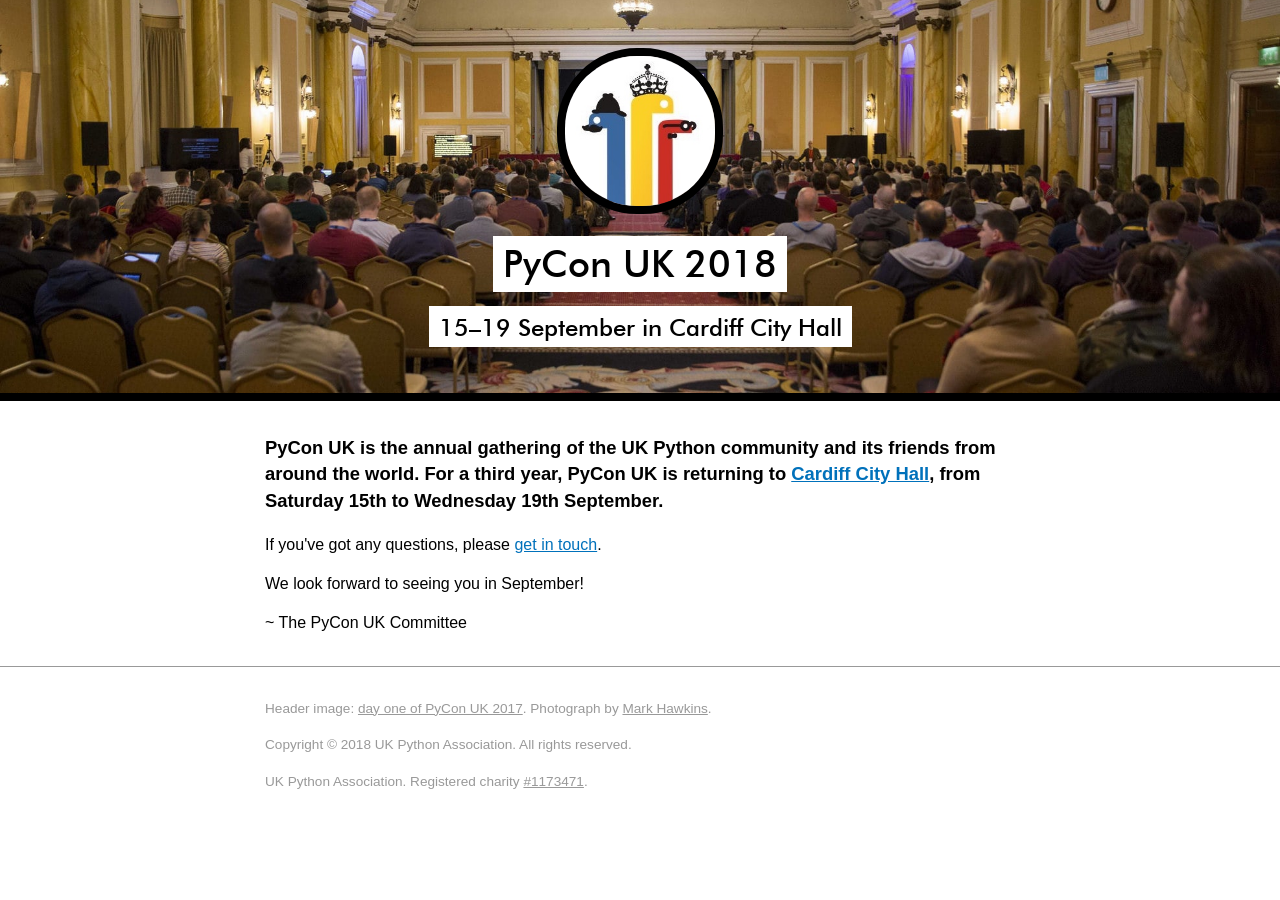
<file: index.html>
<!DOCTYPE html>
<html lang="en">

  <head>
    <meta charset="utf-8">
    <meta http-equiv="X-UA-Compatible" content="IE=edge">
    <meta name="viewport" content="width=device-width, initial-scale=1">

    <title>PyCon UK 2018</title>

    <link rel="stylesheet" href="/theme/style.css">
  </head>

  <body>
    <aside>
      <div class="content">
        <center>
          <img src="/theme/snakes_circle.jpg">
          <p><h1>PyCon UK 2018</h1></p>
          <h2>15&ndash;19 September in Cardiff City Hall</h2>
        </center>
      </div>
    </aside>

    <div class="content main">
      <p>PyCon UK is the annual gathering of the UK Python community and its friends from around the world.
For a third year, PyCon UK is returning to <a href="https://www.cardiffcityhall.com/">Cardiff City Hall</a>, from Saturday 15th to Wednesday 19th September.</p>
<p>If you've got any questions, please <a href="/contact/">get in touch</a>.</p>
<p>We look forward to seeing you in September!</p>
<p>~ The PyCon UK Committee</p>

    </div>

    <footer>
      <div class="content">
        <p>
          Header image: <a href="https://www.flickr.com/photos/152472562@N06/37890880206/">day one of PyCon UK 2017</a>.
          Photograph by <a href="https://www.flickr.com/photos/152472562@N06/">Mark Hawkins</a>.
        </p>

        <p>
          Copyright &copy; 2018 UK Python Association.
          All rights reserved.
        </p>

        <p>
          UK Python Association.
          Registered charity <a href="http://beta.charitycommission.gov.uk/charity-details/?subid=0&regid=1173471">#1173471</a>.
        </p>
      </div>
    </footer>

  </body>

</html>
</file>
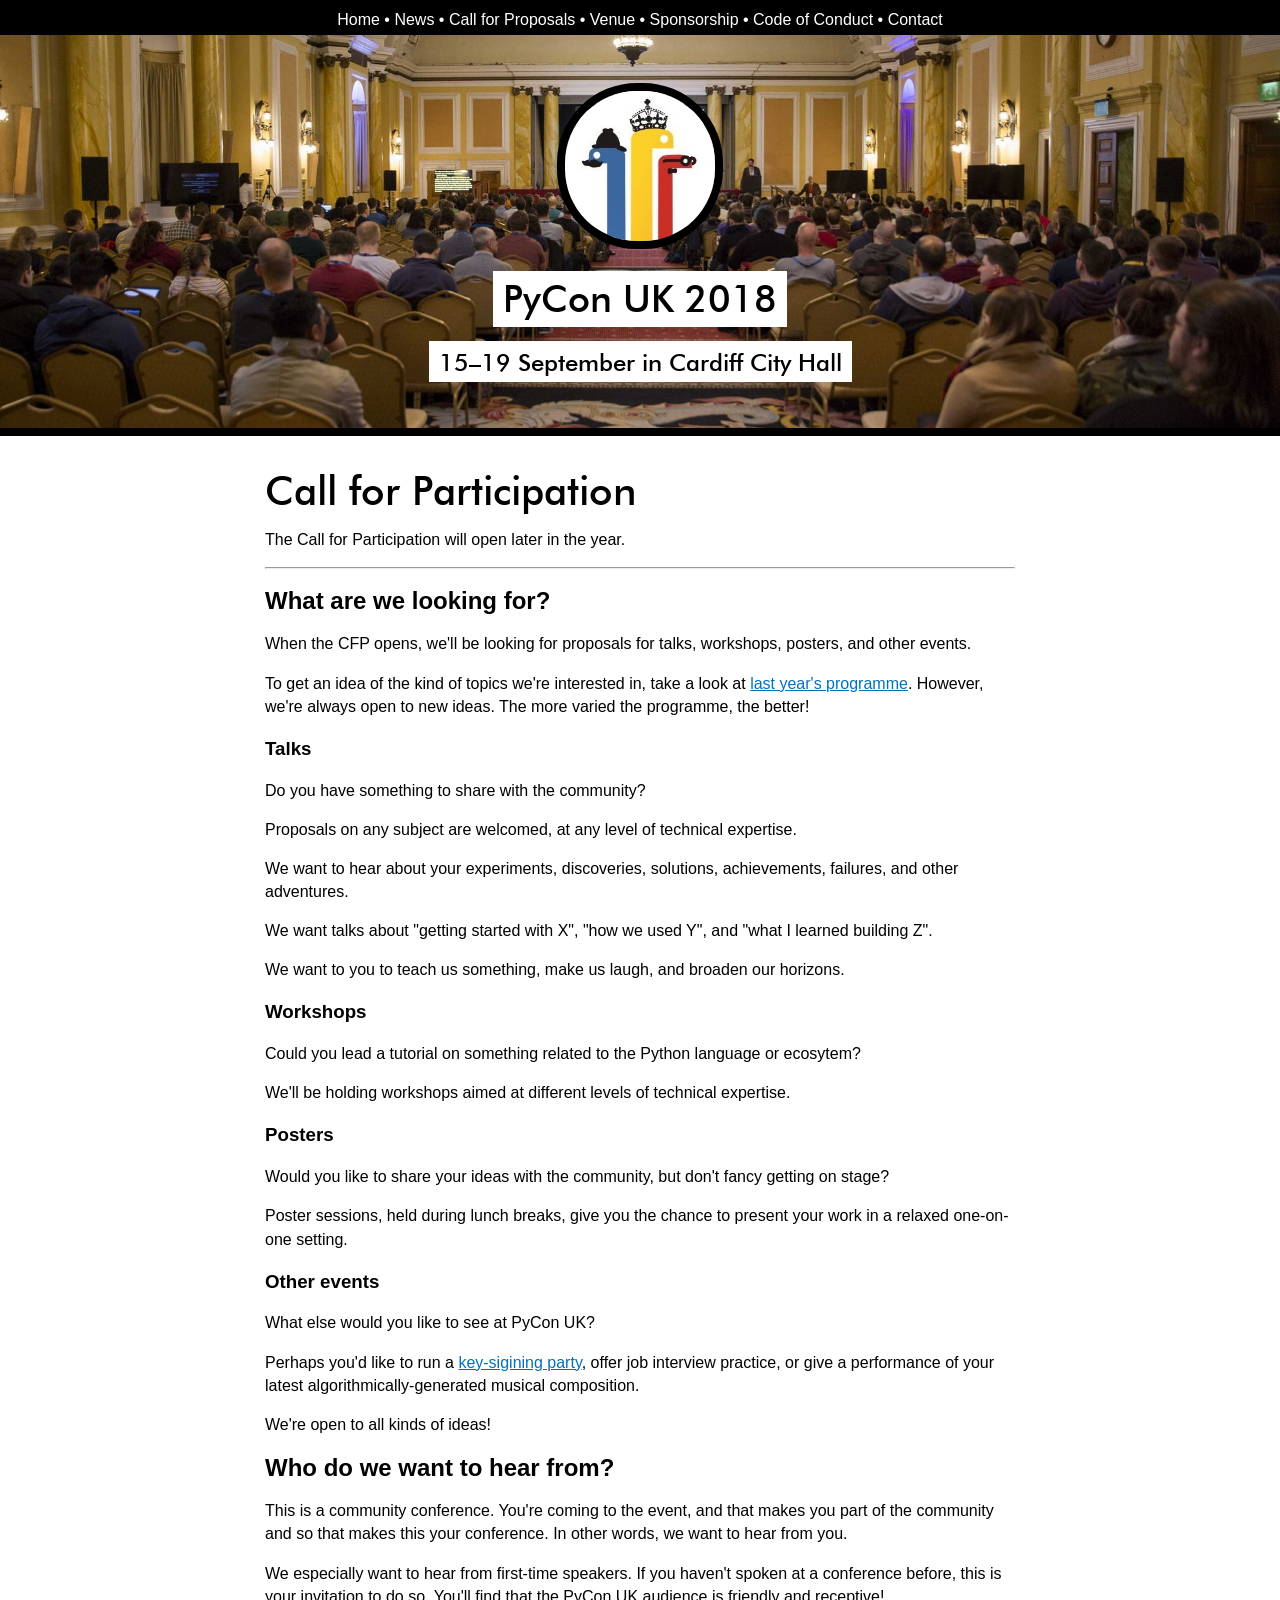
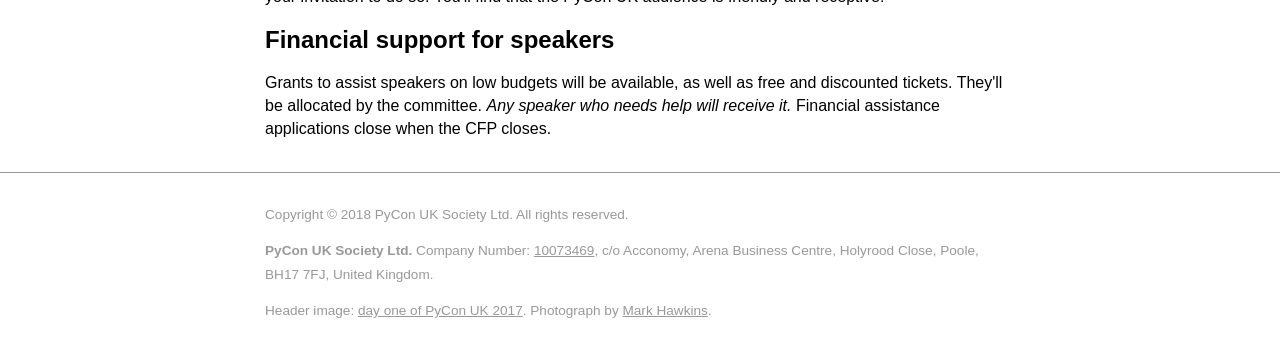
<file: cfp/index.html>
<!DOCTYPE html>
<html lang="en">

  <head>
    <meta charset="utf-8">
    <meta http-equiv="X-UA-Compatible" content="IE=edge">
    <meta name="viewport" content="width=device-width, initial-scale=1">

    <title>PyCon UK 2018</title>

    <link rel="stylesheet" href="/theme/style.css">
  </head>

  <body>
    <div class="navbar">
      <div class="content">
        <a href="/">Home</a> •
        <a href="http://uk.python.org/">News</a> •
        <a href="/cfp/">Call for Proposals</a> •
        <a href="/venue/">Venue</a> •
        <a href="/sponsorship/">Sponsorship</a> •
        <a href="/code-of-conduct/">Code of Conduct</a> •
        <a href="/contact/">Contact</a>
      </div>
    </div>
    <aside>
      <div class="content">
        <center>
          <img src="/theme/snakes_circle.jpg">
          <p><h1>PyCon UK 2018</h1></p>
          <h2>15&ndash;19 September in Cardiff City Hall</h2>
        </center>
      </div>
    </aside>

    <div class="content main">
      
      <p><h1>Call for Participation</h1></p>
      

      <p>The Call for Participation will open later in the year.</p>
<hr />
<h2>What are we looking for?</h2>
<p>When the CFP opens, we'll be looking for proposals for talks, workshops, posters, and other events.</p>
<p>To get an idea of the kind of topics we're interested in,
take a look at <a href="http://2017.pyconuk.org/programme/">last year's programme</a>.
However, we're always open to new ideas.
The more varied the programme, the better!</p>
<h3>Talks</h3>
<p>Do you have something to share with the community?</p>
<p>Proposals on any subject are welcomed, at any level of technical expertise.</p>
<p>We want to hear about your experiments, discoveries, solutions, achievements, failures, and other adventures.</p>
<p>We want talks about "getting started with X", "how we used Y", and "what I learned building Z".</p>
<p>We want to you to teach us something, make us laugh, and broaden our horizons.</p>
<h3>Workshops</h3>
<p>Could you lead a tutorial on something related to the Python language or ecosytem?</p>
<p>We'll be holding workshops aimed at different levels of technical expertise.</p>
<h3>Posters</h3>
<p>Would you like to share your ideas with the community, but don't fancy getting on stage?</p>
<p>Poster sessions, held during lunch breaks,
give you the chance to present your work in a relaxed one-on-one setting.</p>
<h3>Other events</h3>
<p>What else would you like to see at PyCon UK?</p>
<p>Perhaps you'd like to run a <a href="https://en.wikipedia.org/wiki/Key_signing_party">key-sigining party</a>,
offer job interview practice,
or give a performance of your latest algorithmically-generated musical composition.</p>
<p>We're open to all kinds of ideas!</p>
<h2>Who do we want to hear from?</h2>
<p>This is a community conference.
You're coming to the event,
and that makes you part of the community and so that makes this your conference.
In other words, we want to hear from you.</p>
<p>We especially want to hear from first-time speakers.
If you haven't spoken at a conference before,
this is your invitation to do so.
You'll find that the PyCon UK audience is friendly and receptive!</p>
<h2>Financial support for speakers</h2>
<p>Grants to assist speakers on low budgets will be available,
as well as free and discounted tickets.
They'll be allocated by the committee.
<em>Any speaker who needs help will receive it.</em>
Financial assistance applications close when the CFP closes.</p>
    </div>

    <footer>
      <div class="content">
        <p>
          Copyright &copy; 2018 PyCon UK Society Ltd.
          All rights reserved.
        </p>

        <p>
          <strong>PyCon UK Society Ltd.</strong>
          Company Number: <a href="http://data.companieshouse.gov.uk/doc/company/10073469">10073469</a>, c/o Acconomy, Arena Business Centre, Holyrood Close, Poole, BH17 7FJ, United Kingdom.
        </p>

        <p>
          Header image: <a href="https://www.flickr.com/photos/152472562@N06/37890880206/">day one of PyCon UK 2017</a>.
          Photograph by <a href="https://www.flickr.com/photos/152472562@N06/">Mark Hawkins</a>.
        </p>
      </div>
    </footer>

  </body>

</html>
</file>
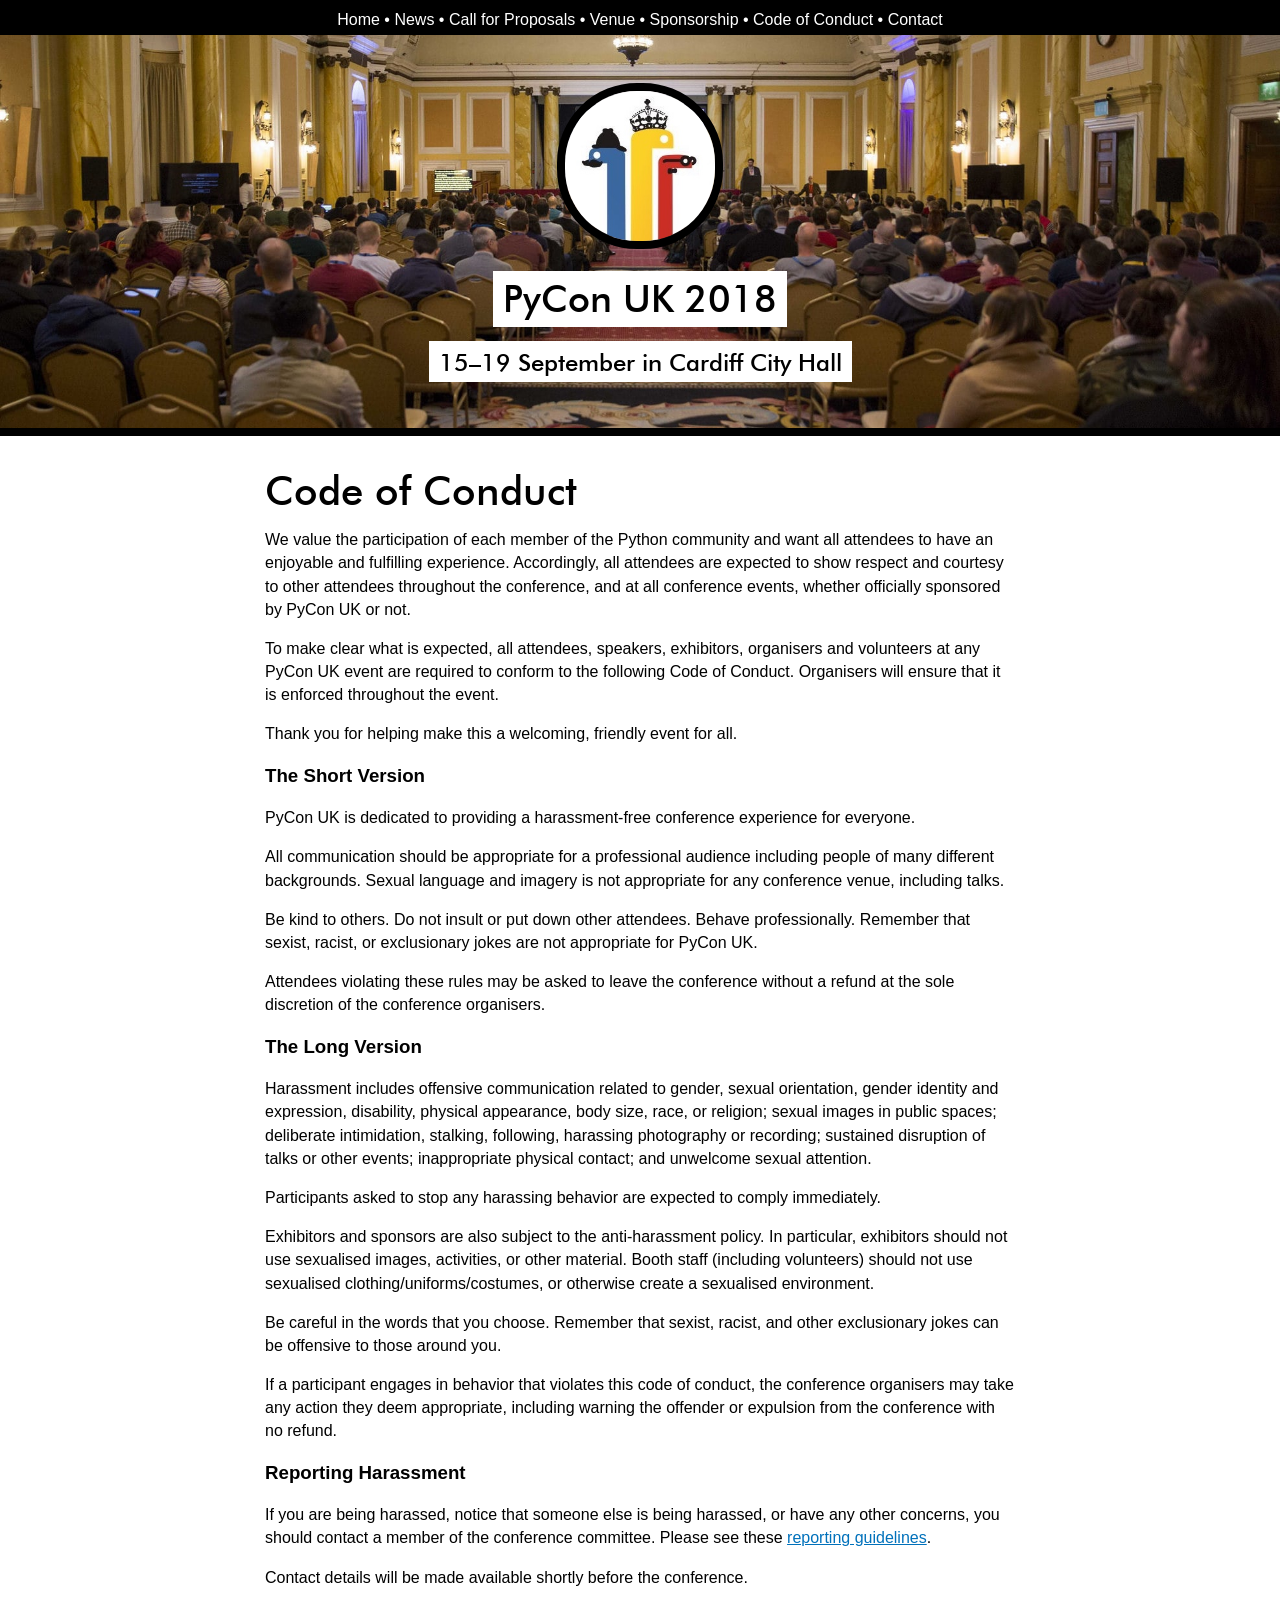
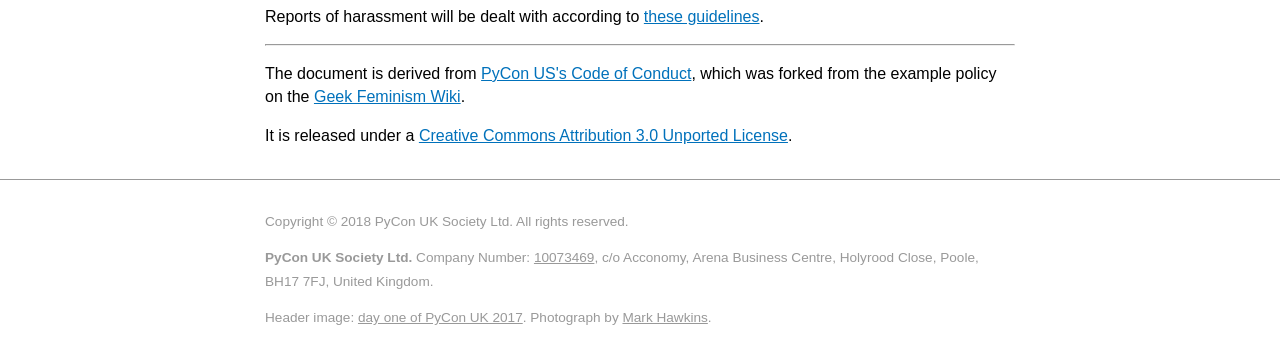
<file: code-of-conduct/index.html>
<!DOCTYPE html>
<html lang="en">

  <head>
    <meta charset="utf-8">
    <meta http-equiv="X-UA-Compatible" content="IE=edge">
    <meta name="viewport" content="width=device-width, initial-scale=1">

    <title>PyCon UK 2018</title>

    <link rel="stylesheet" href="/theme/style.css">
  </head>

  <body>
    <div class="navbar">
      <div class="content">
        <a href="/">Home</a> •
        <a href="http://uk.python.org/">News</a> •
        <a href="/cfp/">Call for Proposals</a> •
        <a href="/venue/">Venue</a> •
        <a href="/sponsorship/">Sponsorship</a> •
        <a href="/code-of-conduct/">Code of Conduct</a> •
        <a href="/contact/">Contact</a>
      </div>
    </div>
    <aside>
      <div class="content">
        <center>
          <img src="/theme/snakes_circle.jpg">
          <p><h1>PyCon UK 2018</h1></p>
          <h2>15&ndash;19 September in Cardiff City Hall</h2>
        </center>
      </div>
    </aside>

    <div class="content main">
      
      <p><h1>Code of Conduct</h1></p>
      

      <p>We value the participation of each member of the Python community and want all
attendees to have an enjoyable and fulfilling experience. Accordingly, all
attendees are expected to show respect and courtesy to other attendees
throughout the conference, and at all conference events, whether officially
sponsored by PyCon UK or not.</p>
<p>To make clear what is expected, all attendees, speakers, exhibitors, organisers
and volunteers at any PyCon UK event are required to conform to the following
Code of Conduct. Organisers will ensure that it is enforced throughout the
event.</p>
<p>Thank you for helping make this a welcoming, friendly event for all.</p>
<h3>The Short Version</h3>
<p>PyCon UK is dedicated to providing a harassment-free conference experience for
everyone.</p>
<p>All communication should be appropriate for a professional audience including
people of many different backgrounds. Sexual language and imagery is not
appropriate for any conference venue, including talks.</p>
<p>Be kind to others. Do not insult or put down other attendees. Behave
professionally. Remember that sexist, racist, or exclusionary jokes are not
appropriate for PyCon UK.</p>
<p>Attendees violating these rules may be asked to leave the conference without a
refund at the sole discretion of the conference organisers.</p>
<h3>The Long Version</h3>
<p>Harassment includes offensive communication related to gender, sexual
orientation, gender identity and expression, disability, physical appearance,
body size, race, or religion; sexual images in public spaces; deliberate
intimidation, stalking, following, harassing photography or recording;
sustained disruption of talks or other events; inappropriate physical contact;
and unwelcome sexual attention.</p>
<p>Participants asked to stop any harassing behavior are expected to comply
immediately.</p>
<p>Exhibitors and sponsors are also subject to the anti-harassment policy. In
particular, exhibitors should not use sexualised images, activities, or other
material. Booth staff (including volunteers) should not use sexualised
clothing/uniforms/costumes, or otherwise create a sexualised environment.</p>
<p>Be careful in the words that you choose. Remember that sexist, racist, and
other exclusionary jokes can be offensive to those around you.</p>
<p>If a participant engages in behavior that violates this code of conduct, the
conference organisers may take any action they deem appropriate, including
warning the offender or expulsion from the conference with no refund.</p>
<h3>Reporting Harassment</h3>
<p>If you are being harassed, notice that someone else is being harassed, or have
any other concerns, you should contact a member of the conference committee.
Please see these <a href="/code-of-conduct/reporting-harassment/">reporting guidelines</a>.</p>
<p>Contact details will be made available shortly before the conference.</p>
<p>Reports of harassment will be dealt with according to <a href="/code-of-conduct/handling-reports/">these
guidelines</a>.</p>
<hr />
<p>The document is derived from <a href="https://us.pycon.org/2016/about/code-of-conduct/">PyCon US's Code of
Conduct</a>, which was forked
from the example policy on the <a href="http://geekfeminism.wikia.com/wiki/Conference_anti-harassment/Policy">Geek Feminism
Wiki</a>.</p>
<p>It is released under a <a href="http://creativecommons.org/licenses/by/3.0/">Creative Commons Attribution 3.0 Unported
License</a>.</p>
    </div>

    <footer>
      <div class="content">
        <p>
          Copyright &copy; 2018 PyCon UK Society Ltd.
          All rights reserved.
        </p>

        <p>
          <strong>PyCon UK Society Ltd.</strong>
          Company Number: <a href="http://data.companieshouse.gov.uk/doc/company/10073469">10073469</a>, c/o Acconomy, Arena Business Centre, Holyrood Close, Poole, BH17 7FJ, United Kingdom.
        </p>

        <p>
          Header image: <a href="https://www.flickr.com/photos/152472562@N06/37890880206/">day one of PyCon UK 2017</a>.
          Photograph by <a href="https://www.flickr.com/photos/152472562@N06/">Mark Hawkins</a>.
        </p>
      </div>
    </footer>

  </body>

</html>
</file>
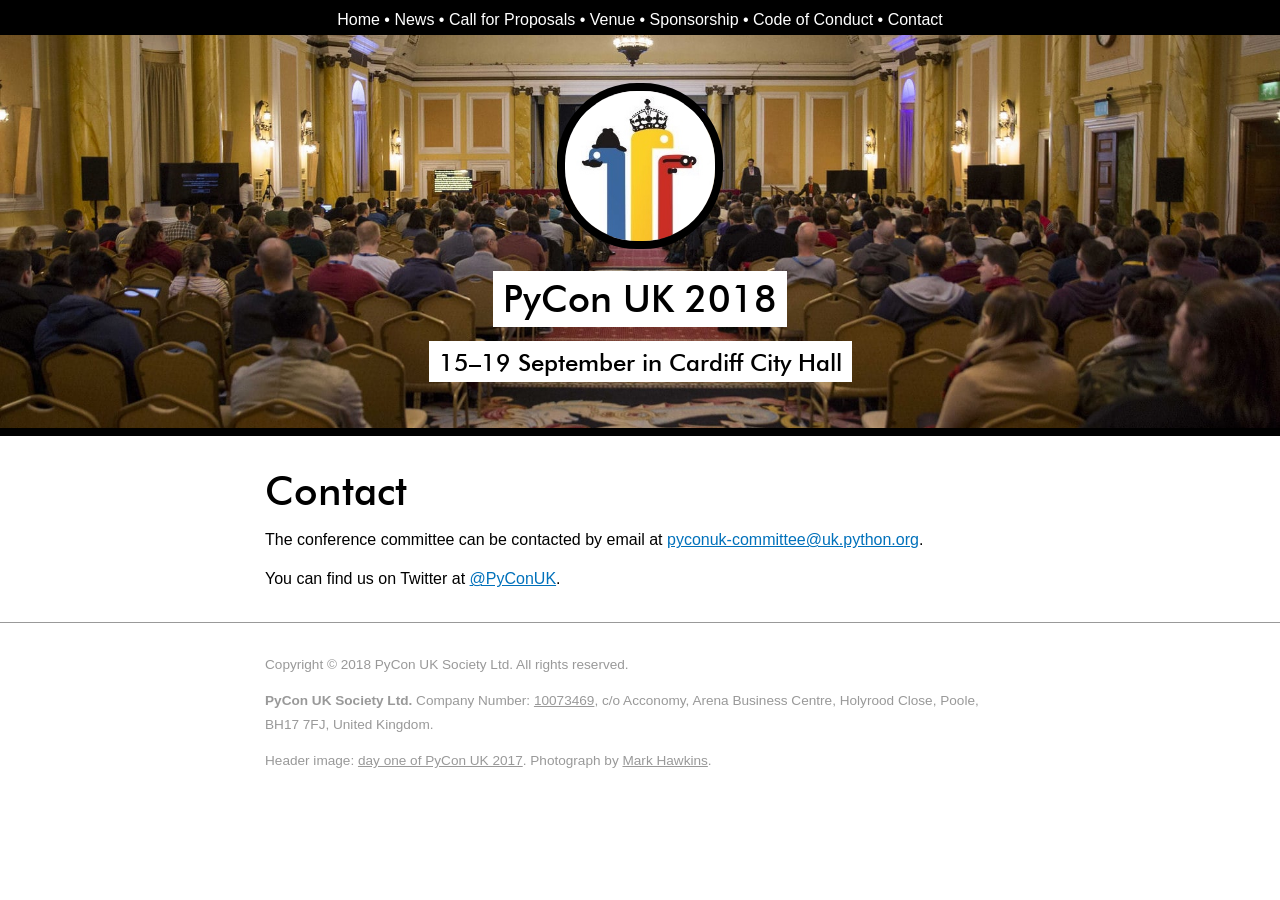
<file: contact/index.html>
<!DOCTYPE html>
<html lang="en">

  <head>
    <meta charset="utf-8">
    <meta http-equiv="X-UA-Compatible" content="IE=edge">
    <meta name="viewport" content="width=device-width, initial-scale=1">

    <title>PyCon UK 2018</title>

    <link rel="stylesheet" href="/theme/style.css">
  </head>

  <body>
    <div class="navbar">
      <div class="content">
        <a href="/">Home</a> •
        <a href="http://uk.python.org/">News</a> •
        <a href="/cfp/">Call for Proposals</a> •
        <a href="/venue/">Venue</a> •
        <a href="/sponsorship/">Sponsorship</a> •
        <a href="/code-of-conduct/">Code of Conduct</a> •
        <a href="/contact/">Contact</a>
      </div>
    </div>
    <aside>
      <div class="content">
        <center>
          <img src="/theme/snakes_circle.jpg">
          <p><h1>PyCon UK 2018</h1></p>
          <h2>15&ndash;19 September in Cardiff City Hall</h2>
        </center>
      </div>
    </aside>

    <div class="content main">
      
      <p><h1>Contact</h1></p>
      

      <p>The conference committee can be contacted by email at <a href="&#109;&#97;&#105;&#108;&#116;&#111;&#58;&#112;&#121;&#99;&#111;&#110;&#117;&#107;&#45;&#99;&#111;&#109;&#109;&#105;&#116;&#116;&#101;&#101;&#64;&#117;&#107;&#46;&#112;&#121;&#116;&#104;&#111;&#110;&#46;&#111;&#114;&#103;">&#112;&#121;&#99;&#111;&#110;&#117;&#107;&#45;&#99;&#111;&#109;&#109;&#105;&#116;&#116;&#101;&#101;&#64;&#117;&#107;&#46;&#112;&#121;&#116;&#104;&#111;&#110;&#46;&#111;&#114;&#103;</a>.</p>
<p>You can find us on Twitter at <a href="https://twitter.com/PyConUK">@PyConUK</a>.</p>
    </div>

    <footer>
      <div class="content">
        <p>
          Copyright &copy; 2018 PyCon UK Society Ltd.
          All rights reserved.
        </p>

        <p>
          <strong>PyCon UK Society Ltd.</strong>
          Company Number: <a href="http://data.companieshouse.gov.uk/doc/company/10073469">10073469</a>, c/o Acconomy, Arena Business Centre, Holyrood Close, Poole, BH17 7FJ, United Kingdom.
        </p>

        <p>
          Header image: <a href="https://www.flickr.com/photos/152472562@N06/37890880206/">day one of PyCon UK 2017</a>.
          Photograph by <a href="https://www.flickr.com/photos/152472562@N06/">Mark Hawkins</a>.
        </p>
      </div>
    </footer>

  </body>

</html>
</file>
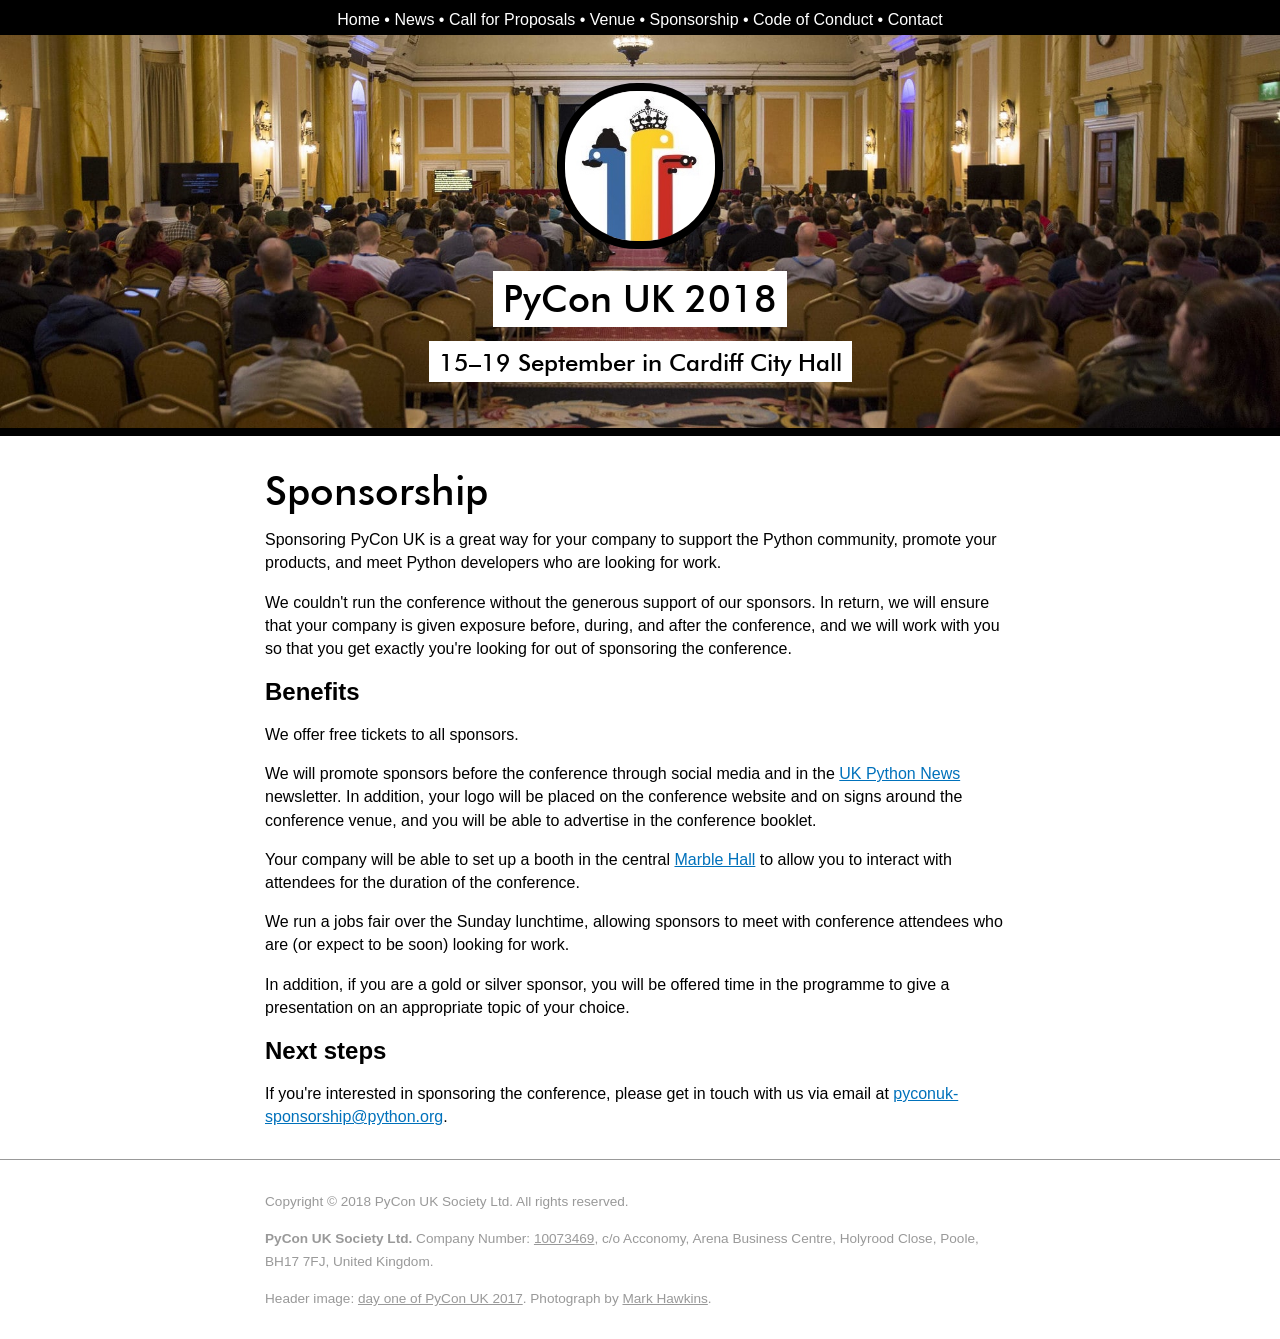
<file: sponsorship/index.html>
<!DOCTYPE html>
<html lang="en">

  <head>
    <meta charset="utf-8">
    <meta http-equiv="X-UA-Compatible" content="IE=edge">
    <meta name="viewport" content="width=device-width, initial-scale=1">

    <title>PyCon UK 2018</title>

    <link rel="stylesheet" href="/theme/style.css">
  </head>

  <body>
    <div class="navbar">
      <div class="content">
        <a href="/">Home</a> •
        <a href="http://uk.python.org/">News</a> •
        <a href="/cfp/">Call for Proposals</a> •
        <a href="/venue/">Venue</a> •
        <a href="/sponsorship/">Sponsorship</a> •
        <a href="/code-of-conduct/">Code of Conduct</a> •
        <a href="/contact/">Contact</a>
      </div>
    </div>
    <aside>
      <div class="content">
        <center>
          <img src="/theme/snakes_circle.jpg">
          <p><h1>PyCon UK 2018</h1></p>
          <h2>15&ndash;19 September in Cardiff City Hall</h2>
        </center>
      </div>
    </aside>

    <div class="content main">
      
      <p><h1>Sponsorship</h1></p>
      

      <p>Sponsoring PyCon UK is a great way for your company to support the Python community,
promote your products,
and meet Python developers who are looking for work.</p>
<p>We couldn't run the conference without the generous support of our sponsors.
In return, we will ensure that your company is given exposure before, during, and after the conference,
and we will work with you so that you get exactly you're looking for out of sponsoring the conference.</p>
<h2>Benefits</h2>
<p>We offer free tickets to all sponsors.</p>
<p>We will promote sponsors before the conference through social media and in the <a href="http://uk.python.org/">UK Python News</a> newsletter.
In addition, your logo will be placed on the conference website and on signs around the conference venue,
and you will be able to advertise in the conference booklet.</p>
<p>Your company will be able to set up a booth in the central <a href="http://www.cardiffcityhall.com/rooms/marble-hall">Marble Hall</a>
to allow you to interact with attendees for the duration of the conference.</p>
<p>We run a jobs fair over the Sunday lunchtime,
allowing sponsors to meet with conference attendees who are (or expect to be soon) looking for work.</p>
<p>In addition, if you are a gold or silver sponsor,
you will be offered time in the programme to give a presentation on an appropriate topic of your choice.</p>
<h2>Next steps</h2>
<p>If you're interested in sponsoring the conference,
please get in touch with us via email at <a href="&#109;&#97;&#105;&#108;&#116;&#111;&#58;&#112;&#121;&#99;&#111;&#110;&#117;&#107;&#45;&#115;&#112;&#111;&#110;&#115;&#111;&#114;&#115;&#104;&#105;&#112;&#64;&#112;&#121;&#116;&#104;&#111;&#110;&#46;&#111;&#114;&#103;">&#112;&#121;&#99;&#111;&#110;&#117;&#107;&#45;&#115;&#112;&#111;&#110;&#115;&#111;&#114;&#115;&#104;&#105;&#112;&#64;&#112;&#121;&#116;&#104;&#111;&#110;&#46;&#111;&#114;&#103;</a>.</p>
    </div>

    <footer>
      <div class="content">
        <p>
          Copyright &copy; 2018 PyCon UK Society Ltd.
          All rights reserved.
        </p>

        <p>
          <strong>PyCon UK Society Ltd.</strong>
          Company Number: <a href="http://data.companieshouse.gov.uk/doc/company/10073469">10073469</a>, c/o Acconomy, Arena Business Centre, Holyrood Close, Poole, BH17 7FJ, United Kingdom.
        </p>

        <p>
          Header image: <a href="https://www.flickr.com/photos/152472562@N06/37890880206/">day one of PyCon UK 2017</a>.
          Photograph by <a href="https://www.flickr.com/photos/152472562@N06/">Mark Hawkins</a>.
        </p>
      </div>
    </footer>

  </body>

</html>
</file>
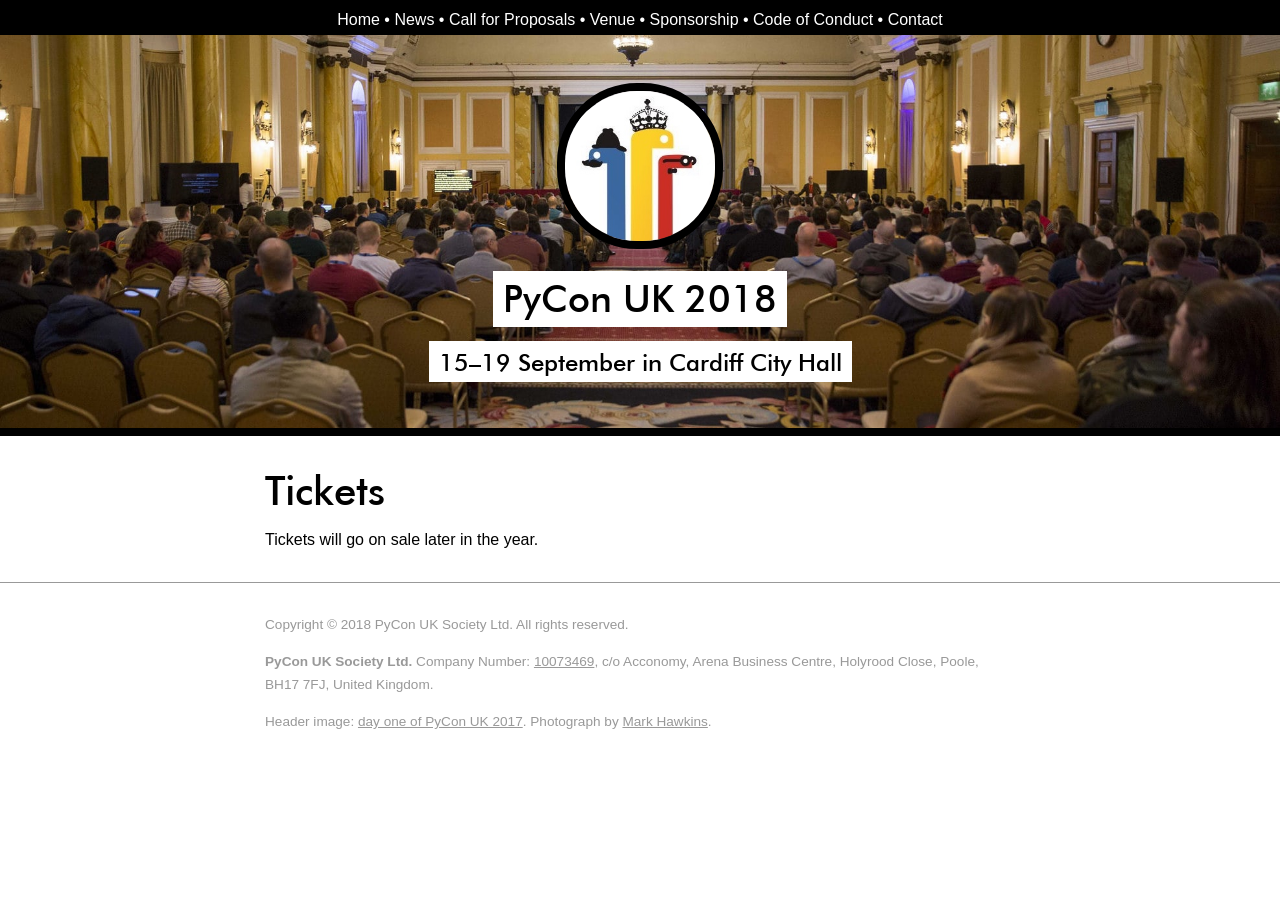
<file: tickets/index.html>
<!DOCTYPE html>
<html lang="en">

  <head>
    <meta charset="utf-8">
    <meta http-equiv="X-UA-Compatible" content="IE=edge">
    <meta name="viewport" content="width=device-width, initial-scale=1">

    <title>PyCon UK 2018</title>

    <link rel="stylesheet" href="/theme/style.css">
  </head>

  <body>
    <div class="navbar">
      <div class="content">
        <a href="/">Home</a> •
        <a href="http://uk.python.org/">News</a> •
        <a href="/cfp/">Call for Proposals</a> •
        <a href="/venue/">Venue</a> •
        <a href="/sponsorship/">Sponsorship</a> •
        <a href="/code-of-conduct/">Code of Conduct</a> •
        <a href="/contact/">Contact</a>
      </div>
    </div>
    <aside>
      <div class="content">
        <center>
          <img src="/theme/snakes_circle.jpg">
          <p><h1>PyCon UK 2018</h1></p>
          <h2>15&ndash;19 September in Cardiff City Hall</h2>
        </center>
      </div>
    </aside>

    <div class="content main">
      
      <p><h1>Tickets</h1></p>
      

      <p>Tickets will go on sale later in the year.</p>
    </div>

    <footer>
      <div class="content">
        <p>
          Copyright &copy; 2018 PyCon UK Society Ltd.
          All rights reserved.
        </p>

        <p>
          <strong>PyCon UK Society Ltd.</strong>
          Company Number: <a href="http://data.companieshouse.gov.uk/doc/company/10073469">10073469</a>, c/o Acconomy, Arena Business Centre, Holyrood Close, Poole, BH17 7FJ, United Kingdom.
        </p>

        <p>
          Header image: <a href="https://www.flickr.com/photos/152472562@N06/37890880206/">day one of PyCon UK 2017</a>.
          Photograph by <a href="https://www.flickr.com/photos/152472562@N06/">Mark Hawkins</a>.
        </p>
      </div>
    </footer>

  </body>

</html>
</file>
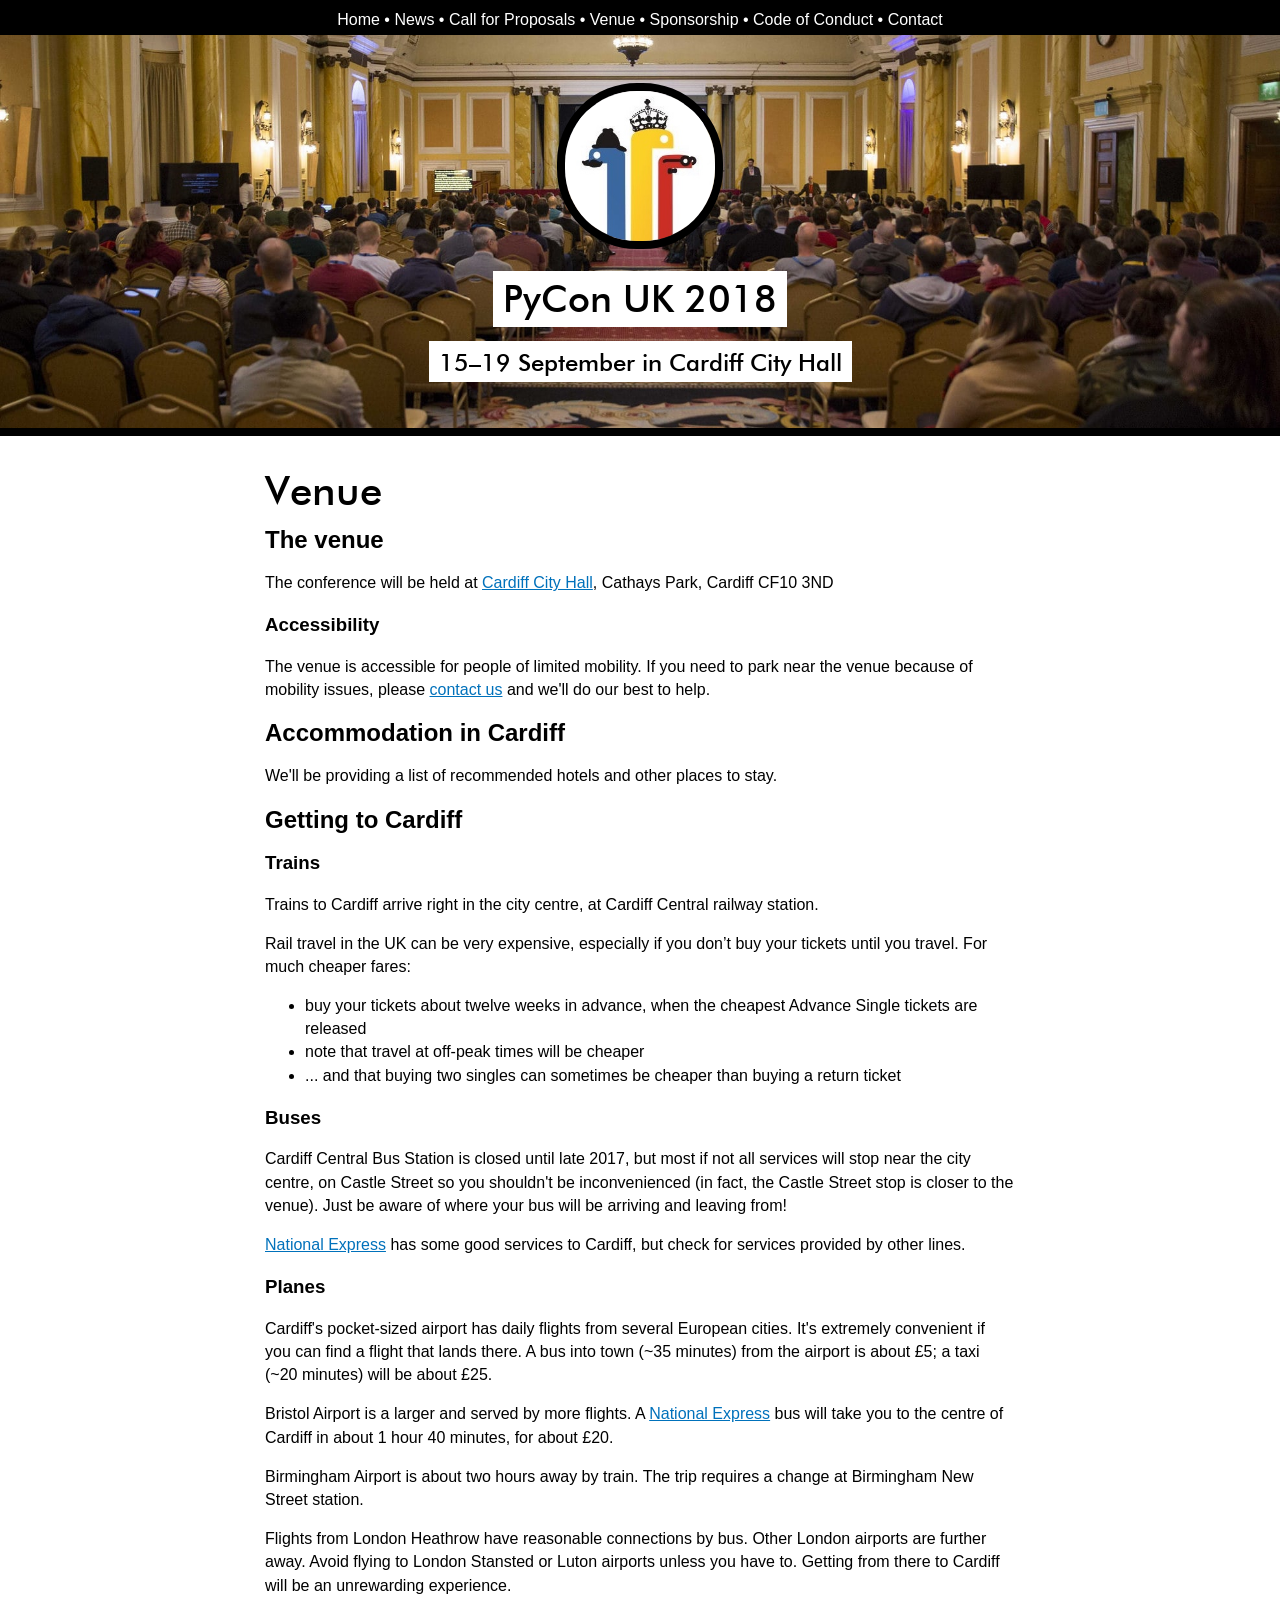
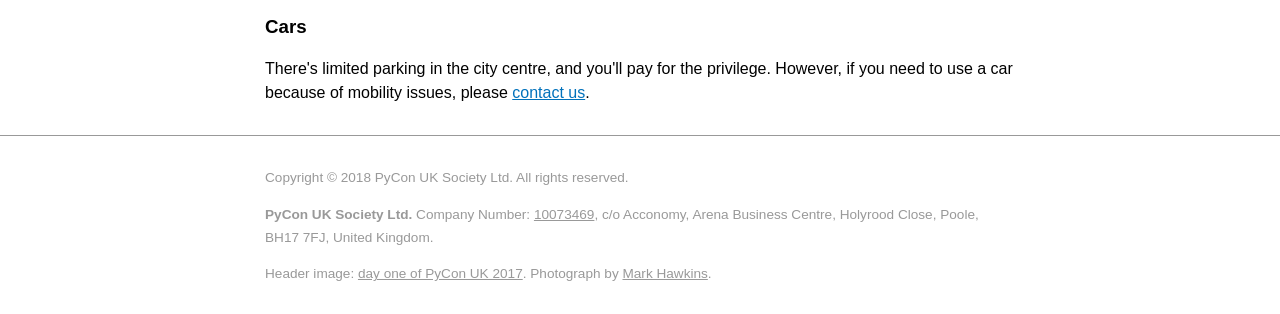
<file: venue/index.html>
<!DOCTYPE html>
<html lang="en">

  <head>
    <meta charset="utf-8">
    <meta http-equiv="X-UA-Compatible" content="IE=edge">
    <meta name="viewport" content="width=device-width, initial-scale=1">

    <title>PyCon UK 2018</title>

    <link rel="stylesheet" href="/theme/style.css">
  </head>

  <body>
    <div class="navbar">
      <div class="content">
        <a href="/">Home</a> •
        <a href="http://uk.python.org/">News</a> •
        <a href="/cfp/">Call for Proposals</a> •
        <a href="/venue/">Venue</a> •
        <a href="/sponsorship/">Sponsorship</a> •
        <a href="/code-of-conduct/">Code of Conduct</a> •
        <a href="/contact/">Contact</a>
      </div>
    </div>
    <aside>
      <div class="content">
        <center>
          <img src="/theme/snakes_circle.jpg">
          <p><h1>PyCon UK 2018</h1></p>
          <h2>15&ndash;19 September in Cardiff City Hall</h2>
        </center>
      </div>
    </aside>

    <div class="content main">
      
      <p><h1>Venue</h1></p>
      

      <h2>The venue</h2>
<p>The conference will be held at <a href="http://www.cardiffcityhall.com/find-us">Cardiff City Hall</a>, Cathays Park, Cardiff CF10 3ND</p>
<h3>Accessibility</h3>
<p>The venue is accessible for people of limited mobility. If you need to park near the venue because of mobility issues, please <a href="/contact/">contact us</a> and we'll do our best to help.</p>
<h2>Accommodation in Cardiff</h2>
<p>We'll be providing a list of recommended hotels and other places to stay.</p>
<h2>Getting to Cardiff</h2>
<h3>Trains</h3>
<p>Trains to Cardiff arrive right in the city centre, at Cardiff Central railway station.</p>
<p>Rail travel in the UK can be very expensive, especially if you don’t buy your tickets until you travel. For much cheaper fares:</p>
<ul>
<li>buy your tickets about twelve weeks in advance, when the cheapest Advance Single tickets are released</li>
<li>note that travel at off-peak times will be cheaper</li>
<li>... and that buying two singles can sometimes be cheaper than buying a return ticket</li>
</ul>
<h3>Buses</h3>
<p>Cardiff Central Bus Station is closed until late 2017, but most if not all services will stop near the city centre, on Castle Street so you shouldn't be inconvenienced (in fact, the Castle Street stop is closer to the venue). Just be aware of where your bus will be arriving and leaving from!</p>
<p><a href="http://nationalexpress.com">National Express</a> has some good services to Cardiff, but check for services provided by other lines.</p>
<h3>Planes</h3>
<p>Cardiff's pocket-sized airport has daily flights from several European cities.  It's extremely convenient if you can find a flight that lands there. A bus into town (~35 minutes) from the airport is about £5; a taxi (~20 minutes) will be about £25.</p>
<p>Bristol Airport is a larger and served by more flights. A <a href="http://nationalexpress.com">National Express</a> bus will take you to the centre of Cardiff in about 1 hour 40 minutes, for about £20.</p>
<p>Birmingham Airport is about two hours away by train. The trip requires a change at Birmingham New Street station.</p>
<p>Flights from London Heathrow have reasonable connections by bus. Other London airports are further away. Avoid flying to London Stansted or Luton airports unless you have to. Getting from there to Cardiff will be an unrewarding experience.</p>
<h3>Cars</h3>
<p>There's limited parking in the city centre, and you'll pay for the privilege.  However, if you need to use a car because of mobility issues, please <a href="/contact/">contact us</a>.</p>
    </div>

    <footer>
      <div class="content">
        <p>
          Copyright &copy; 2018 PyCon UK Society Ltd.
          All rights reserved.
        </p>

        <p>
          <strong>PyCon UK Society Ltd.</strong>
          Company Number: <a href="http://data.companieshouse.gov.uk/doc/company/10073469">10073469</a>, c/o Acconomy, Arena Business Centre, Holyrood Close, Poole, BH17 7FJ, United Kingdom.
        </p>

        <p>
          Header image: <a href="https://www.flickr.com/photos/152472562@N06/37890880206/">day one of PyCon UK 2017</a>.
          Photograph by <a href="https://www.flickr.com/photos/152472562@N06/">Mark Hawkins</a>.
        </p>
      </div>
    </footer>

  </body>

</html>
</file>
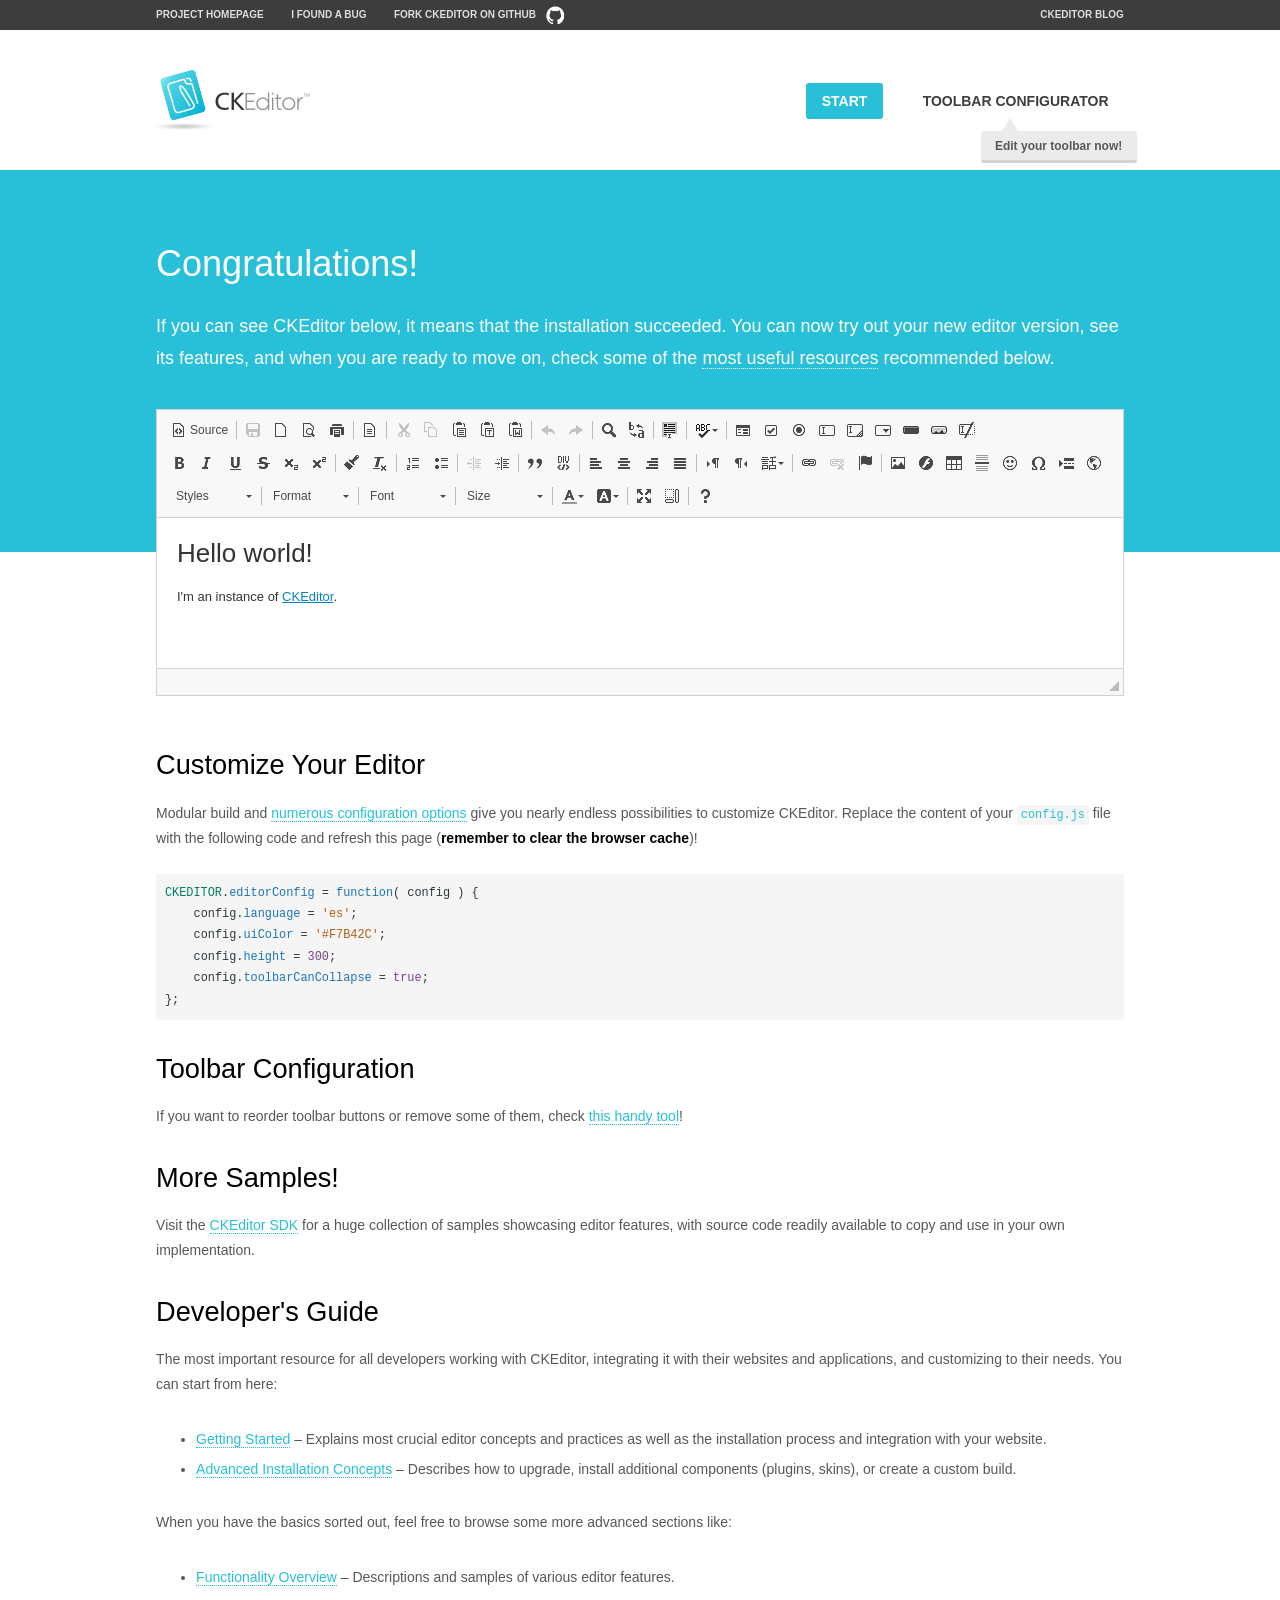
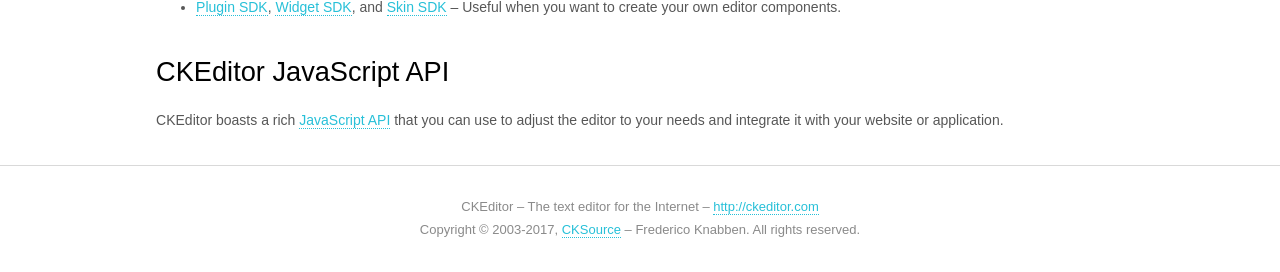
<file: static/djangocms_text_ckeditor/ckeditor/samples/index.html>
<!DOCTYPE html>
<!--
Copyright (c) 2003-2017, CKSource - Frederico Knabben. All rights reserved.
For licensing, see LICENSE.md or http://ckeditor.com/license
-->
<html>
<head>
	<meta charset="utf-8">
	<title>CKEditor Sample</title>
	<script src="../ckeditor.js"></script>
	<script src="js/sample.js"></script>
	<link rel="stylesheet" href="css/samples.css">
	<link rel="stylesheet" href="toolbarconfigurator/lib/codemirror/neo.css">
</head>
<body id="main">

<nav class="navigation-a">
	<div class="grid-container">
		<ul class="navigation-a-left grid-width-70">
			<li><a href="http://ckeditor.com">Project Homepage</a></li>
			<li><a href="http://dev.ckeditor.com/">I found a bug</a></li>
			<li><a href="http://github.com/ckeditor/ckeditor-dev" class="icon-pos-right icon-navigation-a-github">Fork CKEditor on GitHub</a></li>
		</ul>
		<ul class="navigation-a-right grid-width-30">
			<li><a href="http://ckeditor.com/blog-list">CKEditor Blog</a></li>
		</ul>
	</div>
</nav>

<header class="header-a">
	<div class="grid-container">
		<h1 class="header-a-logo grid-width-30">
			<a href="index.html"><img src="img/logo.png" alt="CKEditor Sample"></a>
		</h1>

		<nav class="navigation-b grid-width-70">
			<ul>
				<li><a href="index.html" class="button-a button-a-background">Start</a></li>
				<li><a href="toolbarconfigurator/index.html" class="button-a">Toolbar configurator <span class="balloon-a balloon-a-nw">Edit your toolbar now!</span></a></li>
			</ul>
		</nav>
	</div>
</header>

<main>
	<div class="adjoined-top">
		<div class="grid-container">
			<div class="content grid-width-100">
				<h1>Congratulations!</h1>
				<p>
					If you can see CKEditor below, it means that the installation succeeded.
					You can now try out your new editor version, see its features, and when you are ready to move on, check some of the <a href="#sample-customize">most useful resources</a> recommended below.
				</p>
			</div>
		</div>
	</div>
	<div class="adjoined-bottom">
		<div class="grid-container">
			<div class="grid-width-100">
				<div id="editor">
					<h1>Hello world!</h1>
					<p>I'm an instance of <a href="http://ckeditor.com">CKEditor</a>.</p>
				</div>
			</div>
		</div>
	</div>

	<div class="grid-container">
		<div class="content grid-width-100">
			<section id="sample-customize">
				<h2>Customize Your Editor</h2>
				<p>Modular build and <a href="http://docs.ckeditor.com/#!/guide/dev_configuration">numerous configuration options</a> give you nearly endless possibilities to customize CKEditor. Replace the content of your <code><a href="../config.js">config.js</a></code> file with the following code and refresh this page (<strong>remember to clear the browser cache</strong>)!</p>
		<pre class="cm-s-neo CodeMirror"><code><span style="padding-right: 0.1px;"><span class="cm-variable">CKEDITOR</span>.<span class="cm-property">editorConfig</span> <span class="cm-operator">=</span> <span class="cm-keyword">function</span>( <span class="cm-def">config</span> ) {</span>
<span style="padding-right: 0.1px;"><span class="cm-tab">	</span><span class="cm-variable-2">config</span>.<span class="cm-property">language</span> <span class="cm-operator">=</span> <span class="cm-string">'es'</span>;</span>
<span style="padding-right: 0.1px;"><span class="cm-tab">	</span><span class="cm-variable-2">config</span>.<span class="cm-property">uiColor</span> <span class="cm-operator">=</span> <span class="cm-string">'#F7B42C'</span>;</span>
<span style="padding-right: 0.1px;"><span class="cm-tab">	</span><span class="cm-variable-2">config</span>.<span class="cm-property">height</span> <span class="cm-operator">=</span> <span class="cm-number">300</span>;</span>
<span style="padding-right: 0.1px;"><span class="cm-tab">	</span><span class="cm-variable-2">config</span>.<span class="cm-property">toolbarCanCollapse</span> <span class="cm-operator">=</span> <span class="cm-atom">true</span>;</span>
<span style="padding-right: 0.1px;">};</span></code></pre>
			</section>

			<section>
				<h2>Toolbar Configuration</h2>
				<p>If you want to reorder toolbar buttons or remove some of them, check <a href="toolbarconfigurator/index.html">this handy tool</a>!</p>
			</section>

			<section>
				<h2>More Samples!</h2>
				<p>Visit the <a href="http://sdk.ckeditor.com">CKEditor SDK</a> for a huge collection of samples showcasing editor features, with source code readily available to copy and use in your own implementation.</p>
			</section>

			<section>
				<h2>Developer's Guide</h2>
				<p>The most important resource for all developers working with CKEditor, integrating it with their websites and applications, and customizing to their needs. You can start from here:</p>
				<ul>
					<li><a href="http://docs.ckeditor.com/#!/guide/dev_installation">Getting Started</a> &ndash; Explains most crucial editor concepts and practices as well as the installation process and integration with your website.</li>
					<li><a href="http://docs.ckeditor.com/#!/guide/dev_advanced_installation">Advanced Installation Concepts</a> &ndash; Describes how to upgrade, install additional components (plugins, skins), or create a custom build.</li>
				</ul>
					<p>When you have the basics sorted out, feel free to browse some more advanced sections like:</p>
				<ul>
					<li><a href="http://docs.ckeditor.com/#!/guide/dev_features">Functionality Overview</a> &ndash; Descriptions and samples of various editor features.</li>
					<li><a href="http://docs.ckeditor.com/#!/guide/plugin_sdk_intro">Plugin SDK</a>, <a href="http://docs.ckeditor.com/#!/guide/widget_sdk_intro">Widget SDK</a>, and <a href="http://docs.ckeditor.com/#!/guide/skin_sdk_intro">Skin SDK</a> &ndash; Useful when you want to create your own editor components.</li>
				</ul>
			</section>

			<section>
				<h2>CKEditor JavaScript API</h2>
				<p>CKEditor boasts a rich <a href="http://docs.ckeditor.com/#!/api">JavaScript API</a> that you can use to adjust the editor to your needs and integrate it with your website or application.</p>
			</section>
		</div>
	</div>
</main>

<footer class="footer-a grid-container">
	<div class="grid-container">
		<p class="grid-width-100">
			CKEditor &ndash; The text editor for the Internet &ndash; <a class="samples" href="http://ckeditor.com/">http://ckeditor.com</a>
		</p>
		<p class="grid-width-100" id="copy">
			Copyright &copy; 2003-2017, <a class="samples" href="http://cksource.com/">CKSource</a> &ndash; Frederico Knabben. All rights reserved.
		</p>
	</div>
</footer>
<script>
	initSample();
</script>

</body>
</html>
</file>
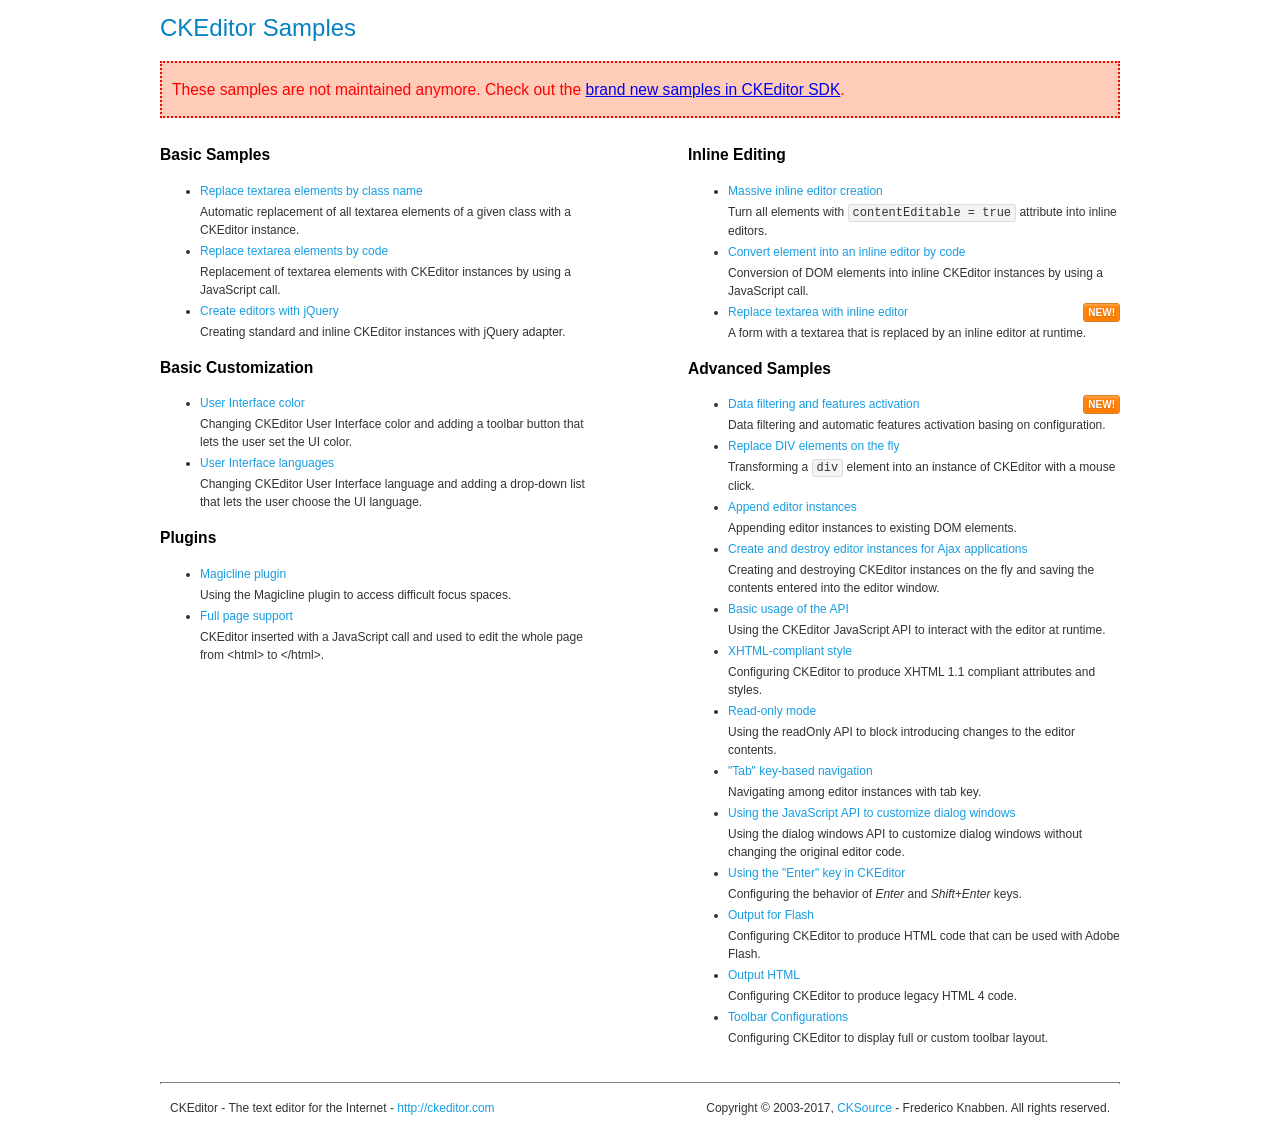
<file: static/djangocms_text_ckeditor/ckeditor/samples/old/index.html>
<!DOCTYPE html>
<!--
Copyright (c) 2003-2017, CKSource - Frederico Knabben. All rights reserved.
For licensing, see LICENSE.md or http://ckeditor.com/license
-->
<html>
<head>
	<meta charset="utf-8">
	<title>CKEditor Samples</title>
	<link rel="stylesheet" href="sample.css">
</head>
<body>
	<h1 class="samples">
		CKEditor Samples
	</h1>
	<div class="warning deprecated">
		These samples are not maintained anymore. Check out the <a href="http://sdk.ckeditor.com/">brand new samples in CKEditor SDK</a>.
	</div>
	<div class="twoColumns">
		<div class="twoColumnsLeft">
			<h2 class="samples">
				Basic Samples
			</h2>
			<dl class="samples">
				<dt><a class="samples" href="replacebyclass.html">Replace textarea elements by class name</a></dt>
				<dd>Automatic replacement of all textarea elements of a given class with a CKEditor instance.</dd>

				<dt><a class="samples" href="replacebycode.html">Replace textarea elements by code</a></dt>
				<dd>Replacement of textarea elements with CKEditor instances by using a JavaScript call.</dd>

				<dt><a class="samples" href="jquery.html">Create editors with jQuery</a></dt>
				<dd>Creating standard and inline CKEditor instances with jQuery adapter.</dd>
			</dl>

			<h2 class="samples">
				Basic Customization
			</h2>
			<dl class="samples">
				<dt><a class="samples" href="uicolor.html">User Interface color</a></dt>
				<dd>Changing CKEditor User Interface color and adding a toolbar button that lets the user set the UI color.</dd>

				<dt><a class="samples" href="uilanguages.html">User Interface languages</a></dt>
				<dd>Changing CKEditor User Interface language and adding a drop-down list that lets the user choose the UI language.</dd>
			</dl>


			<h2 class="samples">Plugins</h2>
<dl class="samples">
<dt><a class="samples" href="magicline/magicline.html">Magicline plugin</a></dt>
<dd>Using the Magicline plugin to access difficult focus spaces.</dd>

<dt><a class="samples" href="wysiwygarea/fullpage.html">Full page support</a></dt>
<dd>CKEditor inserted with a JavaScript call and used to edit the whole page from &lt;html&gt; to &lt;/html&gt;.</dd>
</dl>
		</div>
		<div class="twoColumnsRight">
			<h2 class="samples">
				Inline Editing
			</h2>
			<dl class="samples">
				<dt><a class="samples" href="inlineall.html">Massive inline editor creation</a></dt>
				<dd>Turn all elements with <code>contentEditable = true</code> attribute into inline editors.</dd>

				<dt><a class="samples" href="inlinebycode.html">Convert element into an inline editor by code</a></dt>
				<dd>Conversion of DOM elements into inline CKEditor instances by using a JavaScript call.</dd>

				<dt><a class="samples" href="inlinetextarea.html">Replace textarea with inline editor</a> <span class="new">New!</span></dt>
				<dd>A form with a textarea that is replaced by an inline editor at runtime.</dd>

				
			</dl>

			<h2 class="samples">
				Advanced Samples
			</h2>
			<dl class="samples">
				<dt><a class="samples" href="datafiltering.html">Data filtering and features activation</a> <span class="new">New!</span></dt>
				<dd>Data filtering and automatic features activation basing on configuration.</dd>

				<dt><a class="samples" href="divreplace.html">Replace DIV elements on the fly</a></dt>
				<dd>Transforming a <code>div</code> element into an instance of CKEditor with a mouse click.</dd>

				<dt><a class="samples" href="appendto.html">Append editor instances</a></dt>
				<dd>Appending editor instances to existing DOM elements.</dd>

				<dt><a class="samples" href="ajax.html">Create and destroy editor instances for Ajax applications</a></dt>
				<dd>Creating and destroying CKEditor instances on the fly and saving the contents entered into the editor window.</dd>

				<dt><a class="samples" href="api.html">Basic usage of the API</a></dt>
				<dd>Using the CKEditor JavaScript API to interact with the editor at runtime.</dd>

				<dt><a class="samples" href="xhtmlstyle.html">XHTML-compliant style</a></dt>
				<dd>Configuring CKEditor to produce XHTML 1.1 compliant attributes and styles.</dd>

				<dt><a class="samples" href="readonly.html">Read-only mode</a></dt>
				<dd>Using the readOnly API to block introducing changes to the editor contents.</dd>

				<dt><a class="samples" href="tabindex.html">"Tab" key-based navigation</a></dt>
				<dd>Navigating among editor instances with tab key.</dd>


				
<dt><a class="samples" href="dialog/dialog.html">Using the JavaScript API to customize dialog windows</a></dt>
<dd>Using the dialog windows API to customize dialog windows without changing the original editor code.</dd>

<dt><a class="samples" href="enterkey/enterkey.html">Using the &quot;Enter&quot; key in CKEditor</a></dt>
<dd>Configuring the behavior of <em>Enter</em> and <em>Shift+Enter</em> keys.</dd>

<dt><a class="samples" href="htmlwriter/outputforflash.html">Output for Flash</a></dt>
<dd>Configuring CKEditor to produce HTML code that can be used with Adobe Flash.</dd>

<dt><a class="samples" href="htmlwriter/outputhtml.html">Output HTML</a></dt>
<dd>Configuring CKEditor to produce legacy HTML 4 code.</dd>

<dt><a class="samples" href="toolbar/toolbar.html">Toolbar Configurations</a></dt>
<dd>Configuring CKEditor to display full or custom toolbar layout.</dd>

			</dl>
		</div>
	</div>
	<div id="footer">
		<hr>
		<p>
			CKEditor - The text editor for the Internet - <a class="samples" href="http://ckeditor.com/">http://ckeditor.com</a>
		</p>
		<p id="copy">
			Copyright &copy; 2003-2017, <a class="samples" href="http://cksource.com/">CKSource</a> - Frederico Knabben. All rights reserved.
		</p>
	</div>
</body>
</html>
</file>
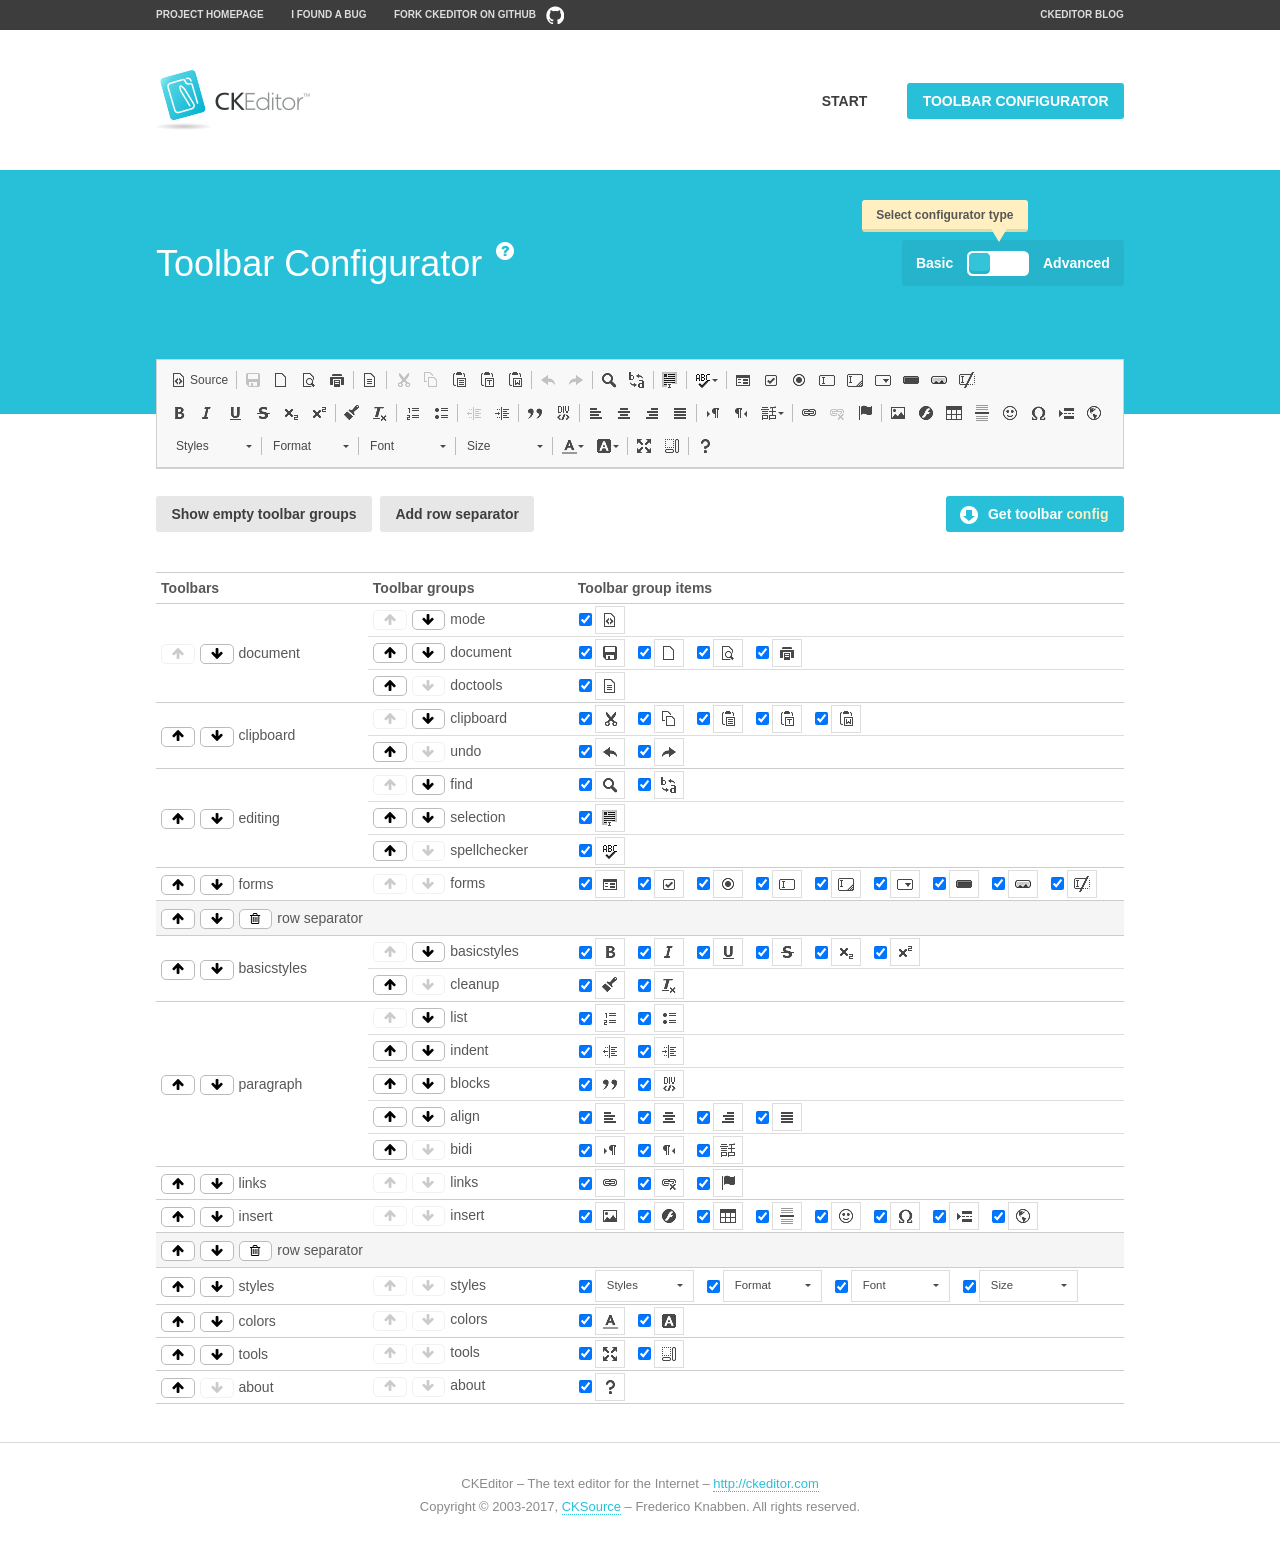
<file: static/djangocms_text_ckeditor/ckeditor/samples/toolbarconfigurator/index.html>
<!DOCTYPE html>
<!--
Copyright (c) 2003-2017, CKSource - Frederico Knabben. All rights reserved.
For licensing, see LICENSE.md or http://ckeditor.com/license
-->
<!--[if IE 8]><html class="ie8"><![endif]-->
<!--[if gt IE 8]><html><![endif]-->
<!--[if !IE]><!--><html><!--<![endif]-->
<head>
	<meta charset="utf-8">
	<title>Toolbar Configurator</title>
	<script src="../../ckeditor.js"></script>
	<script>
		if ( CKEDITOR.env.ie && CKEDITOR.env.version < 9 )
			CKEDITOR.tools.enableHtml5Elements( document );
	</script>
	<link rel="stylesheet" href="lib/codemirror/codemirror.css">
	<link rel="stylesheet" href="lib/codemirror/show-hint.css">
	<link rel="stylesheet" href="lib/codemirror/neo.css">
	<link rel="stylesheet" href="css/fontello.css">
	<link rel="stylesheet" href="../css/samples.css">
</head>
<body id="toolbar">

<nav class="navigation-a">
	<div class="grid-container">
		<ul class="navigation-a-left grid-width-70">
			<li><a href="http://ckeditor.com">Project Homepage</a></li>
			<li><a href="http://dev.ckeditor.com/">I found a bug</a></li>
			<li><a href="http://github.com/ckeditor/ckeditor-dev" class="icon-pos-right icon-navigation-a-github">Fork CKEditor on GitHub</a></li>
		</ul>
		<ul class="navigation-a-right grid-width-30">
			<li><a href="http://ckeditor.com/blog-list">CKEditor Blog</a></li>
		</ul>
	</div>
</nav>

<header class="header-a">
	<div class="grid-container">
		<h1 class="header-a-logo grid-width-30">
			<a href="../index.html"><img src="../img/logo.png" alt="CKEditor Logo"></a>
		</h1>
		<nav class="navigation-b grid-width-70">
			<ul>
				<li><a href="../index.html"  class="button-a">Start</a></li>
				<li><a href="index.html"  class="button-a button-a-background">Toolbar configurator</a></li>
			</ul>
		</nav>
	</div>
</header>

<main>
	<div class="adjoined-top">
		<div class="grid-container">
			<div class="content grid-width-100">
				<div class="grid-container-nested">
					<h1 class="grid-width-60">
						Toolbar Configurator
						<a href="#help-content" type="button" title="Configurator help" id="help" class="button-a button-a-background button-a-no-text icon-pos-left icon-question-mark">Help</a>
					</h1>

					<div class="grid-width-40 grid-switch-magic">
						<div class="switch">
							<span class="balloon-a balloon-a-se">Select configurator type</span>
							<input type="radio" name="radio" data-num="1" id="radio-basic" />
							<input type="radio" name="radio" data-num="2" id="radio-advanced" />
							<label data-for="1" for="radio-basic">Basic</label>
							<span class="switch-inner">
								<span class="handler"></span>
							</span>
							<label data-for="2" for="radio-advanced">Advanced</label>
						</div>
					</div>
				</div>
			</div>
		</div>
	</div>
	<div class="adjoined-bottom">
		<div class="grid-container">
			<div class="grid-width-100">
				<div class="editors-container">
					<div id="editor-basic"></div>
					<div id="editor-advanced"></div>
				</div>
			</div>
		</div>
	</div>

	<div class="grid-container configurator">
		<div class="content grid-width-100">
			<div class="configurator">
				<div>
					<div id="toolbarModifierWrapper"></div>
				</div>
			</div>
		</div>
	</div>

	<div id="help-content">
		<div class="grid-container">
			<div class="grid-width-100">
				<h2>What Am I Doing Here?</h2>

				<div class="grid-container grid-container-nested">
					<div class="basic">
						<div class="grid-width-50">
							<p>Arrange <a href="http://docs.ckeditor.com/#!/api/CKEDITOR.config-cfg-toolbarGroups">toolbar groups</a>, toggle <a href="http://docs.ckeditor.com/#!/api/CKEDITOR.config-cfg-removeButtons">button visibility</a> according to your needs and get your toolbar configuration.</p>
							<p>You can replace the content of the <a href="../../config.js"><code>config.js</code></a> file with the generated configuration. If you already set some configuration options you will need to merge both configurations.</p>
						</div>
						<div class="grid-width-50">
							<p>Read more about different ways of <a href="http://docs.ckeditor.com/#!/guide/dev_configuration">setting configuration</a> and do not forget about <strong>clearing browser cache</strong>.</p>
							<p>Arranging toolbar groups is the recommended way of configuring the toolbar, but if you need more freedom you can use the <a href="#advanced">advanced configurator</a>.</p>
						</div>
					</div>
					<div class="advanced" style="display: none;">
						<div class="grid-width-50">
							<p>With this code editor you can edit your <a href="http://docs.ckeditor.com/#!/api/CKEDITOR.config-cfg-toolbar">toolbar configuration</a> live.</p>
							<p>You can replace the content of the <a href="../../config.js"><code>config.js</code></a> file with the generated configuration. If you already set some configuration options you will need to merge both configurations.</p>
						</div>
						<div class="grid-width-50">
							<p>Read more about different ways of <a href="http://docs.ckeditor.com/#!/guide/dev_configuration">setting configuration</a> and do not forget about <strong>clearing browser cache</strong>.</p>
						</div>
					</div>
				</div>

				<p class="grid-container grid-container-nested">
					<button type="button" class="help-content-close grid-width-100 button-a button-a-background">Got it. Let's play!</button>
				</p>
			</div>
		</div>
	</div>
</main>

<footer class="footer-a grid-container">
	<p class="grid-width-100">
		CKEditor &ndash; The text editor for the Internet &ndash; <a class="samples" href="http://ckeditor.com/">http://ckeditor.com</a>
	</p>
	<p class="grid-width-100" id="copy">
		Copyright &copy; 2003-2017, <a class="samples" href="http://cksource.com/">CKSource</a> &ndash; Frederico Knabben. All rights reserved.
	</p>
</footer>

<script src="lib/codemirror/codemirror.js"></script>
<script src="lib/codemirror/javascript.js"></script>
<script src="lib/codemirror/show-hint.js"></script>

<script src="js/fulltoolbareditor.js"></script>
<script src="js/abstracttoolbarmodifier.js"></script>
<script src="js/toolbarmodifier.js"></script>
<script src="js/toolbartextmodifier.js"></script>
<script src="../js/sf.js"></script>

<script>
	( function() {
		'use strict';

		var mode = ( window.location.hash.substr( 1 ) === 'advanced' ) ? 'advanced' : 'basic',
			configuratorSection = CKEDITOR.document.findOne( 'main > .grid-container.configurator' ),
			basicInstruction = CKEDITOR.document.findOne( '#help-content .basic' ),
			advancedInstruction = CKEDITOR.document.findOne( '#help-content .advanced' ),

			// Configurator mode switcher.
			modeSwitchBasic = CKEDITOR.document.getById( 'radio-basic' ),
			modeSwitchAdvanced = CKEDITOR.document.getById( 'radio-advanced' );

		// Initial setup
		function updateSwitcher() {
			if ( mode === 'advanced' ) {
				modeSwitchAdvanced.$.checked = true;
			} else {
				modeSwitchBasic.$.checked = true;
			}
		}

		updateSwitcher();

		CKEDITOR.document.getWindow().on( 'hashchange', function( e ) {
			var hash = window.location.hash.substr( 1 );
			if ( !( hash === 'advanced' || hash === 'basic' ) ) {
				return;
			}
			mode = hash;
			onToolbarsDone( mode );
		} );

		CKEDITOR.document.getWindow().on( 'resize', function() {
			updateToolbar( ( mode === 'basic' ? toolbarModifier : toolbarTextModifier )[ 'editorInstance' ] );
		} );

		function onRefresh( modifier ) {
			modifier = modifier || this;

			if ( mode === 'basic' && modifier instanceof ToolbarConfigurator.ToolbarTextModifier ) {
				return;
			}

			// CodeMirror container becomes visible, so we need to refresh and to avoid rendering problems.
			if ( mode === 'advanced' && modifier instanceof ToolbarConfigurator.ToolbarTextModifier ) {
				modifier.codeContainer.refresh();
			}

			updateToolbar( modifier.editorInstance );
		}

		function updateToolbar( editor ) {
			var editorContainer = editor.container;

			// Not always editor is loaded.
			if ( !editorContainer ) {
				return;
			}

			var displayStyle = editorContainer.getStyle( 'display' );

			editorContainer.setStyle( 'display', 'block' );

			var newHeight = editorContainer.getSize( 'height' );

			var newMarginTop = parseInt( editorContainer.getComputedStyle( 'margin-top' ), 10 );
			newMarginTop = ( isNaN( newMarginTop ) ? 0 : Number( newMarginTop ) );

			var newMarginBottom = parseInt( editorContainer.getComputedStyle( 'margin-bottom' ), 10 );
			newMarginBottom = ( isNaN( newMarginBottom ) ? 0 : Number( newMarginBottom ) );

			var result = newHeight + newMarginTop + newMarginBottom;

			editorContainer.setStyle( 'display', displayStyle );

			editor.container.getAscendant( 'div' ).setStyle( 'height', result + 'px' );
		}

		var toolbarModifier = new ToolbarConfigurator.ToolbarModifier( 'editor-basic' );

		var done = 0;
		toolbarModifier.init( onToolbarInit );
		toolbarModifier.onRefresh = onRefresh;

		CKEDITOR.document.getById( 'toolbarModifierWrapper' ).append( toolbarModifier.mainContainer );

		var toolbarTextModifier = new ToolbarConfigurator.ToolbarTextModifier( 'editor-advanced' );
		toolbarTextModifier.init( onToolbarInit );
		toolbarTextModifier.onRefresh = onRefresh;

		function onToolbarInit() {
			if ( ++done === 2 ) {
				onToolbarsDone();

				positionSticky.watch( CKEDITOR.document.findOne( '.toolbar' ), function() {
					return mode === 'advanced';
				} );
			}
		}

		function onToolbarsDone() {
			if ( mode === 'basic' ) {
				toggleModeBasic( false );
			} else {
				toggleModeAdvanced( false );
			}

			updateSwitcher();

			setTimeout( function() {
				CKEDITOR.document.findOne( '.editors-container' ).addClass( 'active' );
				CKEDITOR.document.findOne( '#toolbarModifierWrapper' ).addClass( 'active' );
			}, 200 );
		}

		CKEDITOR.document.getById( 'toolbarModifierWrapper' ).append( toolbarTextModifier.mainContainer );

		function toogleModeSwitch( onElement, offElement, onModifier, offModifier ) {
			onElement.addClass( 'fancy-button-active' );
			offElement.removeClass( 'fancy-button-active' );

			onModifier.showUI();
			offModifier.hideUI();
		}

		function toggleModeBasic( callOnRefresh ) {
			callOnRefresh = ( callOnRefresh !== false );
			mode = 'basic';
			window.location.hash = '#basic';
			toogleModeSwitch( modeSwitchBasic, modeSwitchAdvanced, toolbarModifier, toolbarTextModifier );

			configuratorSection.removeClass( 'freed-width' );
			basicInstruction.show();
			advancedInstruction.hide();

			callOnRefresh && onRefresh( toolbarModifier );
		}

		function toggleModeAdvanced( callOnRefresh ) {
			callOnRefresh = ( callOnRefresh !== false );
			mode = 'advanced';
			window.location.hash = '#advanced';
			toogleModeSwitch( modeSwitchAdvanced, modeSwitchBasic, toolbarTextModifier, toolbarModifier );

			configuratorSection.addClass( 'freed-width' );
			advancedInstruction.show();
			basicInstruction.hide();

			callOnRefresh && onRefresh( toolbarTextModifier );
		}

		modeSwitchBasic.on( 'click', toggleModeBasic );
		modeSwitchAdvanced.on( 'click', toggleModeAdvanced );

		//
		// Position:sticky for the toolbar.
		//

		// Will make elements behave like they were styled with position:sticky.
		var positionSticky = {
			// Store object: {
			// 		element: CKEDITOR.dom.element, // Element which will float.
			// 		placeholder: CKEDITOR.dom.element, // Placeholder which is place to prevent page bounce.
			// 		isFixed: boolean // Whether element float now.
			// }
			watched: [],

			active: [],

			staticContainer: null,

			init: function() {
				var element = CKEDITOR.dom.element.createFromHtml(
					'<div class="staticContainer">' +
						'<div class="grid-container" >' +
							'<div class="grid-width-100">' +
								'<div class="inner"></div>' +
							'</div>' +
						'</div>' +
					'</div>' );

				this.staticContainer = element.findOne( '.inner' );

				CKEDITOR.document.getBody().append( element );
			},

			watch: function( element, preventFunc ) {
				this.watched.push( {
					element: element,
					placeholder: new CKEDITOR.dom.element( 'div' ),
					isFixed: false,
					preventFunc: preventFunc
				} );
			},

			checkAll: function() {
				for ( var i = 0; i < this.watched.length; i++ ) {
					this.check( this.watched[ i ] );
				}
			},

			check: function( element ) {
				var isFixed = element.isFixed;
				var shouldBeFixed = this.shouldBeFixed( element );

				// Nothing to be done.
				if ( isFixed === shouldBeFixed ) {
					return;
				}

				var placeholder = element.placeholder;

				if ( isFixed ) {
					// Unfixing.

					element.element.insertBefore( placeholder );
					placeholder.remove();

					element.element.removeStyle( 'margin' );

					this.active.splice( CKEDITOR.tools.indexOf( this.active, element ), 1 );

				} else {
					// Fixing.
					placeholder.setStyle( 'width', element.element.getSize( 'width' ) + 'px' );
					placeholder.setStyle( 'height', element.element.getSize( 'height' ) + 'px' );
					placeholder.setStyle( 'margin-bottom', element.element.getComputedStyle( 'margin-bottom' ) );
					placeholder.setStyle( 'display', element.element.getComputedStyle( 'display' ) );
					placeholder.insertAfter( element.element );

					this.staticContainer.append( element.element );

					this.active.push( element );
				}

				element.isFixed = !element.isFixed;
			},

			shouldBeFixed: function( element ) {
				if ( element.preventFunc && element.preventFunc() ) {
					return false;
				}

				// If element is already fixed we are checking it's placeholder.
				var related = ( element.isFixed ? element.placeholder : element.element ),
					clientRect = related.$.getBoundingClientRect(),
					staticHeight = this.staticContainer.getSize('height' ),
					elemHeight = element.element.getSize( 'height' );

				if ( element.isFixed ) {
					return ( clientRect.top + elemHeight < staticHeight );
				} else {
					return ( clientRect.top < staticHeight );
				}
			}
		};

		positionSticky.init();

		CKEDITOR.document.getWindow().on( 'scroll',
			new CKEDITOR.tools.eventsBuffer( 100, positionSticky.checkAll, positionSticky ).input
		);

		// Make the toolbar sticky.
		positionSticky.watch( CKEDITOR.document.findOne( '.editors-container' ) );

		// Help button and help-content.
		( function() {
			var helpButton = CKEDITOR.document.getById( 'help' ),
				helpContent = CKEDITOR.document.getById( 'help-content' );

			// Don't show help button on IE8 because it's unsupported by Pico Modal.
			if ( CKEDITOR.env.ie && CKEDITOR.env.version == 8 ) {
				helpButton.hide();
			} else {
				// Display help modal when the button is clicked.
				helpButton.on( 'click', function( evt ) {
					SF.modal( {
						// Clone modal content from DOM.
						content: helpContent.getHtml(),

						afterCreate: function( modal ) {
							// Enable modal content button to close the modal.
							new CKEDITOR.dom.element( modal.modalElem() ).findOne( '.help-content-close' ).once( 'click', modal.close );
						}
					} ).show();
				} );
			}
		} )();
	} )();
</script>
</body>
</html>
</file>
<file: theme/style.css>
@import url("//hello.myfonts.net/count/330d5e");@font-face{font-family:'FuturaBT-Medium';src:url('/theme/fonts/330D5E_0_0.eot');src:url('/theme/fonts/330D5E_0_0.eot?#iefix') format('embedded-opentype'),url('/theme/fonts/330D5E_0_0.woff2') format('woff2'),url('/theme/fonts/330D5E_0_0.woff') format('woff'),url('/theme/fonts/330D5E_0_0.ttf') format('truetype')}.font-brand(){font-family:'FuturaBT-Medium'}body{margin:0;padding:0;font:12pt Helvetica,Arial,sans-serif;line-height:1.45em}a{color:#0071bb}a:visited{color:purple}a:hover{text-decoration:none}h1{font-family:Futura,'FuturaBT-Medium';font-weight:400;font-size:2.5em}aside{border-bottom:8px solid #000;background:url('/theme/header.jpg');background-size:100%;background-position:center;background-repeat:no-repeat}aside .content{padding-top:3em;padding-bottom:3em}aside img{width:150px;border:8px solid #000;border-radius:80px}aside h1,aside h2{display:inline;background:#fff;box-shadow:-5px 0 0 5px #fff,5px 0 0 5px #fff;color:#000}aside h1{font:28pt Futura,'FuturaBT-Medium'}aside h2{font:18pt Futura,'FuturaBT-Medium'}@media screen and (max-width: 600px){aside{background:url('/theme/header_600.jpg');background-size:100%;background-position:center;background-repeat:no-repeat}aside .content{padding-top:1em;padding-bottom:1em}aside h1{font-size:22pt}aside h2{font-size:14pt}aside img{max-width:100px}}@media screen and (max-width: 1100px){aside{background:url('/theme/header_1100.jpg');background-size:100%;background-position:center;background-repeat:no-repeat}}footer{border-top:1px solid #999;color:#999;font-size:.85em}footer p:first-child{margin-top:15px}footer a{color:#999}footer a:visited{color:#737373}.content{max-width:750px;padding:15px;margin-left:auto;margin-right:auto}.content.main p:first-child{font-size:1.15em;font-weight:bold;line-height:1.45em}.navbar{background:#000;margin-left:auto;margin-right:auto;color:#fff}.navbar a{color:#fff;text-decoration:none;display:inline-block}.navbar a:hover{text-decoration:underline}.navbar .content{padding:8px;padding-bottom:4px;text-align:center}
</file>
<file: static/djangocms_text_ckeditor/ckeditor/samples/css/samples.css>
/**
 * @license Copyright (c) 2003-2017, CKSource - Frederico Knabben. All rights reserved.
 * For licensing, see LICENSE.md or http://ckeditor.com/license
 */
@media (max-width: 900px) {
  .global-is-mobile-hidden {
    display: none !important;
  }
}
article,
aside,
details,
figcaption,
figure,
footer,
header,
hgroup,
main,
menu,
nav,
section {
  display: block;
}
body,
html {
  margin: 0;
  padding: 0;
  font: 16px / 1.8 Arial, 'Helvetica Neue', Helvetica, sans-serif;
  font-weight: 300;
  color: #575757;
}
.grid-width-10 {
  width: 10%;
}
.grid-width-20 {
  width: 20%;
}
.grid-width-30 {
  width: 30%;
}
.grid-width-40 {
  width: 40%;
}
.grid-width-50 {
  width: 50%;
}
.grid-width-60 {
  width: 60%;
}
.grid-width-70 {
  width: 70%;
}
.grid-width-80 {
  width: 80%;
}
.grid-width-90 {
  width: 90%;
}
.grid-width-100 {
  width: 100%;
}
@media (max-width: 900px) {
  .grid-width-10,
  .grid-width-20,
  .grid-width-30,
  .grid-width-40,
  .grid-width-50,
  .grid-width-60,
  .grid-width-70,
  .grid-width-80,
  .grid-width-90,
  .grid-width-100 {
    width: 100%;
  }
}
*[class*="grid-width"] {
  -webkit-box-sizing: border-box;
  -moz-box-sizing: border-box;
  box-sizing: border-box;
  padding-left: 4%;
  padding-right: 4%;
  float: left;
}
*[class*="grid-width"]:after,
.grid-container:after,
*[class*="grid-width"]:before,
.grid-container:before {
  content: '';
  display: block;
  overflow: hidden;
  visibility: hidden;
  font-size: 0;
  line-height: 0;
  width: 0;
  height: 0;
}
*[class*="grid-width"]:after,
.grid-container:after {
  clear: both;
}
.grid-container {
  -webkit-box-sizing: border-box;
  -moz-box-sizing: border-box;
  box-sizing: border-box;
  margin-left: auto;
  margin-right: auto;
}
.grid-container-nested *[class*="grid-width"]:first-child {
  padding-left: 0;
}
.grid-container-nested *[class*="grid-width"]:last-child {
  padding-right: 0;
}
@media (max-width: 900px) {
  .grid-container-nested *[class*="grid-width"]:first-child {
    padding-left: 4%;
  }
  .grid-container-nested *[class*="grid-width"]:last-child {
    padding-right: 4%;
  }
}
.header-a {
  min-height: 140px;
  overflow: hidden;
}
.header-a .header-a-logo {
  margin: 40px 0 0;
}
@media (max-width: 900px) {
  .header-a .header-a-logo {
    text-align: center;
  }
}
.header-a .header-a-logo img {
  border: transparent;
}
.navigation-a {
  height: 30px;
  background: #3D3D3D;
  position: absolute;
  left: 0;
  right: 0;
  top: 0;
  padding: 0;
  overflow: hidden;
}
@media (max-width: 900px) {
  .navigation-a {
    text-align: center;
  }
}
.navigation-a ul {
  list-style: none;
  margin: 0;
  overflow: hidden;
}
.navigation-a ul li,
.navigation-a ul li a {
  display: inline-block;
}
@media (max-width: 900px) {
  .navigation-a ul {
    width: auto;
    text-overflow: ellipsis;
    white-space: nowrap;
    display: inline-block;
    float: none;
  }
  .navigation-a ul:before,
  .navigation-a ul:after {
    display: none;
  }
}
.navigation-a ul.navigation-a-left {
  text-align: left;
}
@media (max-width: 900px) {
  .navigation-a ul.navigation-a-left {
    padding-right: 0;
  }
}
.navigation-a ul.navigation-a-right {
  text-align: right;
}
@media (max-width: 900px) {
  .navigation-a ul.navigation-a-right {
    padding-left: 23px;
  }
}
.navigation-a ul li + li {
  margin-left: 23px;
}
.navigation-a ul li a {
  font-size: 10px;
  font-size: 0.625rem;
  line-height: 18px;
  line-height: 1.13rem;
  line-height: 30px;
  float: left;
  color: #ddd;
  font-weight: bold;
  text-decoration: none;
  text-transform: uppercase;
}
.navigation-a ul li a:hover {
  cursor: pointer;
  color: #fff;
}
.icon-navigation-a-github:before,
.icon-navigation-a-github:after {
  background-image: url("[data-uri]");
}
.navigation-b {
  text-align: right;
  margin: 52px 0 0;
  overflow: visible;
}
@media (max-width: 900px) {
  .navigation-b {
    text-align: center;
    margin-top: 20px;
    padding: 0;
  }
}
.navigation-b ul {
  padding: 0;
  list-style: none;
  margin: 0;
  overflow: visible;
}
.navigation-b ul li,
.navigation-b ul li a {
  display: inline-block;
}
@media (max-width: 900px) {
  .navigation-b ul {
    display: table;
    width: 100%;
    padding-bottom: 1.5em;
  }
}
@media (max-width: 900px) {
  .navigation-b ul li {
    display: table-row;
  }
}
.navigation-b ul li + li {
  margin-left: 20px;
}
@media (max-width: 900px) {
  .navigation-b ul li + li {
    margin-left: 0;
  }
}
.navigation-b ul li a {
  -webkit-box-sizing: border-box;
  -moz-box-sizing: border-box;
  box-sizing: border-box;
  text-transform: uppercase;
  text-decoration: none;
  outline: none;
}
@media (max-width: 900px) {
  .navigation-b ul li a {
    width: 100%;
    -webkit-border-radius: 0;
    -webkit-background-clip: padding-box;
    -moz-border-radius: 0;
    -moz-background-clip: padding;
    border-radius: 0;
    background-clip: padding-box;
  }
}
.footer-a {
  font-size: 13px;
  font-size: 0.8125rem;
  line-height: 23.4px;
  line-height: 1.46rem;
  padding-top: 2.25em;
  padding-bottom: 2.25em;
  overflow: hidden;
  color: #8a8a8a;
}
.footer-a a {
  color: #27C0D8;
  text-decoration: none;
  border-bottom: 1px dotted #27C0D8;
}
.footer-a a:hover {
  color: #23adc2;
}
.footer-a p {
  margin: 0;
  display: inline-block;
  text-align: center;
}
.content {
  font-size: 14px;
  font-size: 0.875rem;
  line-height: 25.2px;
  line-height: 1.57rem;
  overflow: hidden;
  padding-top: 1.5em;
  padding-bottom: 1.5em;
}
.content p {
  margin: 0.75em 0;
}
.content ul,
.content ol,
.content pre,
.content blockquote,
.content textarea:not([class^="cke"]),
.content .cke {
  margin: 1.875em 0;
}
.content code,
.content kbd {
  -webkit-border-radius: 3px;
  -webkit-background-clip: padding-box;
  -moz-border-radius: 3px;
  -moz-background-clip: padding;
  border-radius: 3px;
  background-clip: padding-box;
  padding: 3px 4px;
}
.content pre,
.content code,
.content kbd,
.content blockquote {
  background: #f5f5f5;
}
.content blockquote,
.content pre {
  background: none;
  border-left: 4px solid #27C0D8;
  padding: 1.5em 2.25em;
}
.content p a,
.content ul a,
.content ol a,
.content blockquote a,
.content h1 a,
.content h2 a,
.content h3 a,
.content h4 a,
.content h5 a {
  color: #27C0D8;
  text-decoration: none;
  border-bottom: 1px dotted #27C0D8;
}
.content p a:hover,
.content ul a:hover,
.content ol a:hover,
.content blockquote a:hover,
.content h1 a:hover,
.content h2 a:hover,
.content h3 a:hover,
.content h4 a:hover,
.content h5 a:hover {
  color: #23adc2;
}
.content h1,
.content h2,
.content h3,
.content h4,
.content h5 {
  color: #000;
  font-weight: 100;
}
.content h1 code,
.content h2 code,
.content h3 code,
.content h4 code,
.content h5 code,
.content h1 kbd,
.content h2 kbd,
.content h3 kbd,
.content h4 kbd,
.content h5 kbd {
  font-size: inherit;
}
.content h1 a.content-heading-anchor,
.content h2 a.content-heading-anchor,
.content h3 a.content-heading-anchor,
.content h4 a.content-heading-anchor,
.content h5 a.content-heading-anchor {
  font-weight: 100;
  vertical-align: middle;
  opacity: 0;
  border: 0;
}
.content h1:hover a.content-heading-anchor,
.content h2:hover a.content-heading-anchor,
.content h3:hover a.content-heading-anchor,
.content h4:hover a.content-heading-anchor,
.content h5:hover a.content-heading-anchor {
  opacity: 1;
}
.content h1:target a,
.content h2:target a,
.content h3:target a,
.content h4:target a,
.content h5:target a {
  -webkit-animation: targetLinkOpacity 0.5s linear alternate;
  -moz-animation: targetLinkOpacity 0.5s linear alternate;
  -o-animation: targetLinkOpacity 0.5s linear alternate;
  animation: targetLinkOpacity 0.5s linear alternate;
  opacity: 1;
}
.content input,
.content select,
.content textarea:not([class^="cke"]) {
  -webkit-border-radius: 3px;
  -webkit-background-clip: padding-box;
  -moz-border-radius: 3px;
  -moz-background-clip: padding;
  border-radius: 3px;
  background-clip: padding-box;
  -webkit-box-shadow: inset 0 1px 1px rgba(0, 0, 0, 0.08);
  -moz-box-shadow: inset 0 1px 1px rgba(0, 0, 0, 0.08);
  box-shadow: inset 0 1px 1px rgba(0, 0, 0, 0.08);
  font: inherit;
  color: inherit;
  border: 1px solid #D9D9D9;
  padding: .2em .5em;
}
.content input:focus,
.content select:focus,
.content textarea:not([class^="cke"]):focus {
  border-color: #66afe9;
  outline: 0;
  -webkit-box-shadow: inset 0 1px 1px rgba(0, 0, 0, 0.08), 0 0 8px #93c6ef;
  -moz-box-shadow: inset 0 1px 1px rgba(0, 0, 0, 0.08), 0 0 8px #93c6ef;
  box-shadow: inset 0 1px 1px rgba(0, 0, 0, 0.08), 0 0 8px #93c6ef;
}
.content abbr {
  border-bottom: 1px dotted #666;
  cursor: pointer;
}
.content blockquote {
  font-style: italic;
  font-family: Georgia, Times, "Times New Roman", serif;
  font-size: 16px;
  font-size: 1rem;
  line-height: 28.8px;
  line-height: 1.8rem;
}
.content em {
  font-style: italic;
}
.content h1 {
  font-size: 36px;
  font-size: 2.25rem;
  line-height: 64.8px;
  line-height: 4.05rem;
  margin: 1.125em 0 0;
}
.content h2 {
  font-size: 27.2px;
  font-size: 1.7rem;
  line-height: 48.96px;
  line-height: 3.06rem;
  margin: 0.9em 0 0;
}
.content h3 {
  font-size: 24px;
  font-size: 1.5rem;
  line-height: 43.2px;
  line-height: 2.7rem;
  font-weight: 500;
  margin: 0.75em 0 0;
}
.content h4 {
  font-size: 19.2px;
  font-size: 1.2rem;
  line-height: 34.56px;
  line-height: 2.16rem;
  font-weight: 500;
  margin: 0.75em 0 0;
}
.content h5 {
  font-size: 17.6px;
  font-size: 1.1rem;
  line-height: 31.68px;
  line-height: 1.98rem;
  font-weight: 500;
  margin: 0.75em 0 0;
}
.content hr {
  border: 0;
  border-top: 4px solid #D9D9D9;
  margin: 1.5em 0;
}
.content input[type="text"] {
  height: 1.8em;
  line-height: 1.8em;
}
.content input[type="button"] {
  -webkit-appearance: button;
  -moz-appearance: button;
  appearance: button;
}
.content kbd {
  font-size: 12px;
  font-size: 0.75rem;
  line-height: 21.6px;
  line-height: 1.35rem;
  font-family: Arial, 'Helvetica Neue', Helvetica, sans-serif;
  padding: 2px 6px;
  -webkit-box-shadow: 0 0 4px #fff inset, 0 2px 0 #D9D9D9;
  -moz-box-shadow: 0 0 4px #fff inset, 0 2px 0 #D9D9D9;
  box-shadow: 0 0 4px #fff inset, 0 2px 0 #D9D9D9;
}
.content p img {
  vertical-align: middle;
}
.content p pre {
  padding: 1.5em;
}
.content pre {
  padding: 0;
  border: 0;
  tab-size: 4;
  -o-tab-size: 4;
  -moz-tab-size: 4;
}
.content pre,
.content code {
  font-size: 11.89px;
  font-size: 0.743rem;
  line-height: 21.4px;
  line-height: 1.34rem;
  font-family: Consolas, Menlo, Monaco, Lucida Console, Liberation Mono, DejaVu Sans Mono, Bitstream Vera Sans Mono, Courier New, monospace, serif;
}
.content pre a,
.content code a {
  border: 0;
}
.content pre code {
  padding: 0.75em;
  display: block;
}
.content strong {
  color: #000;
}
.content ul ul,
.content ol ul,
.content ul ol,
.content ol ol {
  margin: 0.75em 0;
}
.content ul li,
.content ol li {
  font-size: 14px;
  font-size: 0.875rem;
  line-height: 30.24px;
  line-height: 1.89rem;
}
.content textarea:not([class^="cke"]) {
  width: 100%;
}
.content div.todo {
  border: 2px dotted #444;
  padding: 10px;
  margin: 60px 0 10px 0;
  /* Remove me some day */
}
.content div.todo:before {
  content: "TODO";
  font-weight: bold;
}
body a.button-a,
body button.button-a,
body input.button-a {
  -webkit-border-radius: 3px;
  -webkit-background-clip: padding-box;
  -moz-border-radius: 3px;
  -moz-background-clip: padding;
  border-radius: 3px;
  background-clip: padding-box;
  font-size: 14px;
  font-size: 0.875rem;
  line-height: 25.2px;
  line-height: 1.57rem;
  height: 36px;
  line-height: 36px;
  padding: 0 1.1em;
  font-weight: 700;
  color: #3e3e3e;
  white-space: nowrap;
  text-decoration: none;
  display: inline-block;
  cursor: pointer;
  border: 0;
  vertical-align: middle;
  margin: 1px 0;
  background: transparent;
}
body a.button-a.icon-pos-left,
body button.button-a.icon-pos-left,
body input.button-a.icon-pos-left {
  padding-left: .8em;
}
body a.button-a.icon-pos-right,
body button.button-a.icon-pos-right,
body input.button-a.icon-pos-right {
  padding-right: .8em;
}
body a.button-a.button-a-no-text,
body button.button-a.button-a-no-text,
body input.button-a.button-a-no-text {
  -webkit-border-radius: 100px;
  -webkit-background-clip: padding-box;
  -moz-border-radius: 100px;
  -moz-background-clip: padding;
  border-radius: 100px;
  background-clip: padding-box;
  width: 36px;
  padding: 0;
  text-indent: -999px;
  overflow: hidden;
  position: relative;
  text-align: center;
}
body a.button-a.button-a-no-text:before,
body button.button-a.button-a-no-text:before,
body input.button-a.button-a-no-text:before {
  position: absolute;
  left: 50%;
  top: 50%;
  margin: -9px 0 0 -9px;
}
@media (max-width: 900px) {
  body a.button-a.button-a-mobile-collapsed,
  body button.button-a.button-a-mobile-collapsed,
  body input.button-a.button-a-mobile-collapsed {
    -webkit-border-radius: 100px;
    -webkit-background-clip: padding-box;
    -moz-border-radius: 100px;
    -moz-background-clip: padding;
    border-radius: 100px;
    background-clip: padding-box;
    width: 36px;
    padding: 0;
    text-indent: -999px;
    overflow: hidden;
    position: relative;
    text-align: center;
  }
  body a.button-a.button-a-mobile-collapsed:before,
  body button.button-a.button-a-mobile-collapsed:before,
  body input.button-a.button-a-mobile-collapsed:before {
    position: absolute;
    left: 50%;
    top: 50%;
    margin: -9px 0 0 -9px;
  }
  body a.button-a.button-a-mobile-collapsed:before,
  body button.button-a.button-a-mobile-collapsed:before,
  body input.button-a.button-a-mobile-collapsed:before {
    position: absolute;
    left: 50%;
    top: 50%;
    margin: -9px 0 0 -9px;
  }
}
body a.button-a:active,
body button.button-a:active,
body input.button-a:active,
body a.button-a:hover,
body button.button-a:hover,
body input.button-a:hover {
  color: #fff;
  background: #23adc2;
}
body a.button-a:focus,
body button.button-a:focus,
body input.button-a:focus {
  border-color: #66afe9;
  outline: 0;
  -webkit-box-shadow: inset 0 1px 1px rgba(0, 0, 0, 0.075), 0 0 8px #93c6ef;
  -moz-box-shadow: inset 0 1px 1px rgba(0, 0, 0, 0.075), 0 0 8px #93c6ef;
  box-shadow: inset 0 1px 1px rgba(0, 0, 0, 0.075), 0 0 8px #93c6ef;
}
body a.button-a-soft,
body button.button-a-soft,
body input.button-a-soft {
  background: #e7e7e7;
}
body a.button-a-soft:active,
body button.button-a-soft:active,
body input.button-a-soft:active,
body a.button-a-soft:hover,
body button.button-a-soft:hover,
body input.button-a-soft:hover {
  color: #3e3e3e;
  background: #cecece;
}
body a.button-a-background,
body button.button-a-background,
body input.button-a-background,
body a.navigation-b ul li a:hover,
body button.navigation-b ul li a:hover,
body input.navigation-b ul li a:hover {
  color: #fff;
  background: #27C0D8;
}
body a.button-a-background:active,
body button.button-a-background:active,
body input.button-a-background:active,
body a.button-a-background:hover,
body button.button-a-background:hover,
body input.button-a-background:hover,
body a.navigation-b ul li a:hover:active,
body button.navigation-b ul li a:hover:active,
body input.navigation-b ul li a:hover:active,
body a.navigation-b ul li a:hover:hover,
body button.navigation-b ul li a:hover:hover,
body input.navigation-b ul li a:hover:hover {
  color: #fff;
  background: #23adc2;
}
.balloon-a {
  font-size: 12px;
  font-size: 0.75rem;
  line-height: 21.6px;
  line-height: 1.35rem;
  -webkit-border-radius: 3px;
  -webkit-background-clip: padding-box;
  -moz-border-radius: 3px;
  -moz-background-clip: padding;
  border-radius: 3px;
  background-clip: padding-box;
  border-bottom: 3px solid #d4d4d4;
  background: #ebebeb;
  display: inline-block;
  white-space: nowrap;
  padding: .4em 1.2em .2em;
  font-weight: 700;
  position: relative;
  z-index: 1000;
  text-transform: none;
  color: #575757;
}
.balloon-a:hover {
  color: #575757;
}
.balloon-a:before {
  content: '';
  width: 0;
  height: 0;
  border-style: solid;
  position: absolute;
}
.balloon-a-ne:before,
.balloon-a-nw:before {
  top: -13px;
  border-width: 0 9px 15.6px 9px;
  border-color: transparent transparent #ebebeb transparent;
}
.balloon-a-se:before,
.balloon-a-sw:before {
  bottom: -13px;
  border-width: 15.6px 9px 0 9px;
  border-color: #ebebeb transparent transparent transparent;
}
.balloon-a-nw:before,
.balloon-a-sw:before {
  left: 20px;
}
.balloon-a-ne:before,
.balloon-a-se:before {
  right: 20px;
}
.icon-pos-left:before,
.icon-pos-right:after {
  content: '';
  display: inline-block;
  width: 18px;
  height: 18px;
  vertical-align: middle;
  background-repeat: no-repeat;
}
.icon-pos-left:before {
  margin-right: 10px;
}
.icon-pos-right:after {
  margin-left: 10px;
}
.icon-download:before,
.icon-download:after {
  background-image: url("[data-uri]");
}
.icon-question-mark:before,
.icon-question-mark:after {
  background-image: url("[data-uri]");
}
.icon-close:before,
.icon-close:after {
  background-image: url("[data-uri]");
}
.ie8 .switch > * {
  vertical-align: middle;
}
.ie8 .switch input[type="radio"] {
  margin: 0 0.25em;
  display: inline-block;
}
.ie8 .switch label {
  margin-left: 0 !important;
  margin-right: 0 !important;
}
.ie8 .switch label[data-for="1"] {
  float: left;
}
.ie8 .switch label[data-for="2"] {
  float: right;
}
.ie8 .switch .switch-inner {
  display: none;
}
.switch {
  font-size: 14px;
  font-size: 0.875rem;
  line-height: 25.2px;
  line-height: 1.57rem;
  font-weight: bold;
  background-color: #27C0D8;
  overflow: hidden;
  display: inline-block;
  padding: 0.75em 0.25em;
  color: #fff;
  -webkit-border-radius: 3px;
  -webkit-background-clip: padding-box;
  -moz-border-radius: 3px;
  -moz-background-clip: padding;
  border-radius: 3px;
  background-clip: padding-box;
  position: relative;
}
.switch input[type="radio"] {
  display: none;
}
.switch label {
  position: relative;
  z-index: 2;
  float: left;
  cursor: pointer;
  padding: 0 0.75em;
}
.switch label:hover {
  text-decoration: underline;
}
.switch .switch-inner {
  float: left;
  background-color: #FFF;
  height: 1.5em;
  width: 4.125em;
  padding: 2px;
  margin: 0 0.25em;
  -webkit-border-radius: 5.5px;
  -webkit-background-clip: padding-box;
  -moz-border-radius: 5.5px;
  -moz-background-clip: padding;
  border-radius: 5.5px;
  background-clip: padding-box;
}
.switch .switch-inner .handler {
  overflow: hidden;
  position: relative;
  display: block;
  height: 1.5em;
  width: 1.5em;
  background: #25b4cb;
  -webkit-border-radius: 4.5px;
  -webkit-background-clip: padding-box;
  -moz-border-radius: 4.5px;
  -moz-background-clip: padding;
  border-radius: 4.5px;
  background-clip: padding-box;
}
.switch .switch-inner .handler:before {
  content: '';
  display: block;
  position: absolute;
  top: 0;
  right: 0;
  bottom: 3px;
  left: 0;
  background-color: #34c4da;
  -webkit-border-bottom-left-radius: 4.5px;
  -moz-border-radius-bottomleft: 4.5px;
  border-bottom-left-radius: 4.5px;
  -webkit-border-bottom-right-radius: 4.5px;
  -webkit-background-clip: padding-box;
  -moz-border-radius-bottomright: 4.5px;
  -moz-background-clip: padding;
  border-bottom-right-radius: 4.5px;
  background-clip: padding-box;
}
.switch:hover .switch-inner .handler:before {
  background: #45c9dd;
}
.switch input[data-num="2"]:checked ~ .switch-inner > .handler {
  margin-left: auto;
}
.switch input[data-num="2"]:checked ~ label[data-for="1"] {
  padding-right: 5.125em;
  margin-right: -4.375em;
}
.switch input[data-num="1"]:checked ~ label[data-for="2"] {
  padding-left: 5.125em;
  margin-left: -4.375em;
}
.toggler {
  -webkit-user-select: none;
  -moz-user-select: none;
  -ms-user-select: none;
  user-select: none;
}
.toggler label {
  cursor: pointer;
}
.toggler [data-collapse] {
  display: inherit;
}
.toggler [data-expand] {
  display: none;
}
.toggler.collapsed [data-collapse] {
  display: none;
}
.toggler.collapsed [data-expand] {
  display: inherit;
}
.toggler-container {
  overflow: hidden;
}
.toggler-container.collapsed {
  height: 0;
}
.icon-toggler-expanded:before,
.icon-toggler-collapsed:before,
.icon-toggler-expanded:after,
.icon-toggler-collapsed:after {
  background-image: url("[data-uri]");
}
.icon-toggler-expanded.icon-light:before,
.icon-toggler-collapsed.icon-light:before,
.icon-toggler-expanded.icon-light:after,
.icon-toggler-collapsed.icon-light:after {
  background-image: url("[data-uri]");
}
.icon-toggler-expanded:before,
.icon-toggler-expanded:after {
  background-position: top left;
}
.icon-toggler-collapsed:before,
.icon-toggler-collapsed:after {
  background-position: bottom left;
}
.modal {
  padding: 20px;
  border-radius: 3px;
  background-color: white;
  max-width: 700px;
  -webkit-box-sizing: border-box;
  -moz-box-sizing: border-box;
  box-sizing: border-box;
  width: 80% !important;
  top: 50% !important;
  -webkit-transform: translate(-50%, -50%) !important;
  -moz-transform: translate(-50%, -50%) !important;
  -o-transform: translate(-50%, -50%) !important;
  -ms-transform: translate(-50%, -50%) !important;
  transform: translate(-50%, -50%) !important;
}
.modal-close {
  -webkit-border-radius: 100px;
  -webkit-background-clip: padding-box;
  -moz-border-radius: 100px;
  -moz-background-clip: padding;
  border-radius: 100px;
  background-clip: padding-box;
  cursor: pointer;
  height: 18px;
  width: 18px;
  position: absolute;
  top: 10px;
  right: 10px;
  font-size: 17px;
  text-align: center;
  line-height: 19px;
  background: #cccccc;
}
main .grid-container,
header .grid-container,
.navigation-a > div,
footer > div {
  max-width: 968px;
}
.header-a {
  margin-top: 30px;
}
.footer-a {
  border-top: 1px solid #D9D9D9;
}
.adjoined-top {
  background-color: #27C0D8;
  color: #fff;
}
.adjoined-top .content h1,
.adjoined-top .content h2,
.adjoined-top .content h3,
.adjoined-top .content h4,
.adjoined-top .content h5 {
  color: #fff;
}
.adjoined-top .content p {
  font-size: 18px;
  font-size: 1.125rem;
  line-height: 32.4px;
  line-height: 2.02rem;
  font-weight: 100;
}
.adjoined-top .content p a {
  text-decoration: none;
  border-bottom: 1px dotted #fff;
  color: inherit;
}
.adjoined-top .content p a:hover {
  color: #e6e6e6;
}
.adjoined-top .content button {
  color: #fff;
}
.adjoined-top .content strong {
  color: #fff;
}
.adjoined-top .content code {
  font-size: inherit;
  color: #27C0D8;
}
.adjoined-bottom {
  position: relative;
}
.adjoined-bottom:before {
  z-index: -1;
  content: '';
  background: #27C0D8;
  position: absolute;
  top: 0;
  left: 0;
  right: 0;
  height: 50%;
}
main .grid-container,
header .grid-container,
.navigation-a > div,
footer > div {
  max-width: 1052px;
}
main .grid-container.freed-width {
  max-width: none;
}
.switch {
  background: #25b4cb;
  float: right;
  overflow: visible;
}
.switch .balloon-a {
  position: absolute;
  top: -40px;
  right: 50%;
  margin-right: -15px;
  background: #FFEFC1;
  border-bottom-color: #DCDCA4;
}
.switch .balloon-a:before {
  border-color: #FFEFC1 transparent transparent transparent;
}
#toolbar .editors-container {
  overflow: hidden;
  height: 0;
  transition: height 200ms;
}
#toolbar .editors-container.active {
  height: auto;
}
#main #editor {
  background: #FFF;
  padding: 2% 4%;
  border: dashed 5px #27C0D8;
}
#main .adjoined-top:before {
  height: 335px;
}
#toolbar .adjoined-top:before {
  height: 219px;
}
#toolbar .adjoined-top .grid-container-nested {
  height: 147px;
}
.content .grid-switch-magic {
  margin: 3.5em 0 0;
}
#info-box {
  padding-bottom: 0;
}
#info-box > div {
  width: 100%;
  text-align: right;
}
#info-box > div .toggler {
  padding-right: 0;
}
#info-box > div .toggler:hover {
  background: transparent;
  color: #000;
}
#info-box > div .toggler:hover > label {
  text-decoration: underline;
}
#info-box > div h2 {
  float: left;
  margin-top: 0;
}
#info-box > div#instructions-container {
  text-align: left;
}
#toolbarModifierWrapper {
  overflow: hidden;
  height: 0;
  opacity: 0;
  transition: height 200ms;
}
#toolbarModifierWrapper.active {
  height: auto;
  opacity: 1;
}
header {
  overflow: visible;
}
header div.grid-container {
  overflow: visible;
}
header .navigation-b {
  overflow: visible;
}
header .navigation-b ul {
  overflow: visible;
}
header .navigation-b a {
  position: relative;
}
header .balloon-a {
  position: absolute;
  top: 48px;
  left: 50%;
  margin-left: -35px;
}
@media (max-width: 1140px) {
  header .balloon-a {
    left: auto;
    margin-left: auto;
    right: 50%;
    margin-right: -35px;
  }
  header .balloon-a:before {
    left: auto;
    right: 22px;
  }
}
@media (max-width: 900px) {
  header .balloon-a {
    display: none;
  }
}
#toolbar .cke_toolbar {
  pointer-events: none;
  -webkit-user-select: none;
  -moz-user-select: none;
  -ms-user-select: none;
  user-select: none;
  cursor: default;
}
.some-toolbar-active .cke_toolbar {
  zoom: 1;
  filter: alpha(opacity=50);
  -webkit-opacity: 0.5;
  -moz-opacity: 0.5;
  opacity: 0.5;
}
.cke_toolbar.active {
  position: relative;
  zoom: 1;
  filter: alpha(opacity=100);
  -webkit-opacity: 1;
  -moz-opacity: 1;
  opacity: 1;
}
.cke_toolbar.active:after {
  content: '';
  display: block;
  position: absolute;
  top: 0;
  right: 6px;
  bottom: 5px;
  left: 0;
  -webkit-border-radius: 5px;
  -webkit-background-clip: padding-box;
  -moz-border-radius: 5px;
  -moz-background-clip: padding;
  border-radius: 5px;
  background-clip: padding-box;
  -webkit-box-shadow: 0px 0px 15px 3px #fff4b0;
  -moz-box-shadow: 0px 0px 15px 3px #fff4b0;
  box-shadow: 0px 0px 15px 3px #fff4b0;
}
.cke_toolbar.active .cke_toolgroup {
  -webkit-box-shadow: none;
  -moz-box-shadow: none;
  box-shadow: none;
  border-color: #e3c300;
}
.cke_toolbar.active .cke_combo,
.cke_toolbar.active .cke_toolgroup {
  position: relative;
  z-index: 2;
}
.cke_toolbar.active .cke_combo_button {
  -webkit-box-shadow: none;
  -moz-box-shadow: none;
  box-shadow: none;
}
.unselectable {
  -webkit-user-select: none;
  -moz-user-select: none;
  -ms-user-select: none;
  user-select: none;
}
.toolbar {
  padding: 5px 0;
  margin-bottom: 2.4em;
  overflow: hidden;
  background: #fff;
}
.toolbar button.button-a.cke_button {
  cursor: pointer;
  display: inline-block;
  padding: 4px 6px;
  outline: 0;
  border: 1px solid #a6a6a6;
}
.toolbar button.button-a.hidden {
  display: none;
}
.toolbar button.button-a.left {
  float: left;
  margin-right: 8px;
}
.toolbar button.button-a.right {
  float: right;
  margin-left: 8px;
}
.toolbar button.button-a .highlight {
  color: #ffefc1;
}
.configContainer.hidden,
.toolbarModifier.hidden,
.toolbarModifier-hints.hidden {
  display: none;
}
.toolbarModifier :focus,
.toolbar button:focus,
.configContainer textarea.configCode:focus {
  outline: none;
}
div.toolbarModifier {
  padding: 0;
  overflow: hidden;
  width: 100%;
  position: relative;
  display: table;
  border-collapse: collapse;
}
div.toolbarModifier ::-moz-focus-inner {
  border: 0;
}
div.toolbarModifier .empty {
  display: none;
}
div.toolbarModifier.empty-visible .empty {
  display: table-row;
  zoom: 1;
  filter: alpha(opacity=60);
  -webkit-opacity: 0.6;
  -moz-opacity: 0.6;
  opacity: 0.6;
}
div.toolbarModifier .empty > p {
  line-height: 31px;
}
div.toolbarModifier > ul {
  padding: 0;
  margin: 0;
  border-top: 1px solid #ccc;
  width: 100%;
}
div.toolbarModifier > ul[data-type="table-header"] {
  display: table-header-group;
}
div.toolbarModifier > ul[data-type="table-body"] {
  display: table-row-group;
}
div.toolbarModifier > ul p {
  padding: 0;
  margin: 0;
}
div.toolbarModifier > ul > li {
  display: table-row;
}
div.toolbarModifier > ul > li[data-type="header"] {
  font-weight: bold;
  user-select: none;
  cursor: default;
}
div.toolbarModifier > ul > li[data-type="group"],
div.toolbarModifier > ul > li[data-type="separator"] {
  border-bottom: 1px solid #ccc;
}
div.toolbarModifier > ul > li[data-type="subgroup"] {
  border-top: 1px solid #eee;
}
div.toolbarModifier > ul > li[data-type="subgroup"]:first-child {
  border-top: none;
}
div.toolbarModifier > ul > li[data-type="group"].active,
div.toolbarModifier > ul > li[data-type="group"]:hover,
div.toolbarModifier > ul > li[data-type="separator"].active,
div.toolbarModifier > ul > li[data-type="separator"]:hover {
  overflow: hidden;
  z-index: 2;
}
div.toolbarModifier > ul > li[data-type="group"].active,
div.toolbarModifier > ul > li[data-type="separator"].active,
div.toolbarModifier > ul > li[data-type="group"].active:hover,
div.toolbarModifier > ul > li[data-type="separator"].active:hover {
  background: #f0fafb;
}
div.toolbarModifier > ul > li[data-type="group"]:hover,
div.toolbarModifier > ul > li[data-type="separator"]:hover {
  background: #fffbe3;
}
div.toolbarModifier > ul > li[data-type="separator"] {
  background: #f5f5f5;
}
div.toolbarModifier > ul > li[data-type="separator"]:after {
  content: '';
  width: 100%;
}
div.toolbarModifier > ul > li[data-type="separator"] > p {
  padding: 2px 5px;
}
div.toolbarModifier > ul > li > p,
div.toolbarModifier > ul > li > ul {
  display: table-cell;
  vertical-align: middle;
}
div.toolbarModifier > ul > li p {
  padding-left: 5px;
  min-width: 200px;
}
div.toolbarModifier > ul > li p span {
  white-space: nowrap;
  cursor: default;
}
div.toolbarModifier > ul > li p span button {
  font-size: 12.666px;
  margin-right: 5px;
  cursor: pointer;
  background: #fff;
  -webkit-border-radius: 5px;
  -webkit-background-clip: padding-box;
  -moz-border-radius: 5px;
  -moz-background-clip: padding;
  border-radius: 5px;
  background-clip: padding-box;
  border: 1px solid #bbb;
  padding: 0 7px;
  line-height: 12px;
  height: 20px;
}
div.toolbarModifier > ul > li p span button:not(.disabled):hover,
div.toolbarModifier > ul > li p span button:not(.disabled):focus {
  color: #fff;
  background-color: #454545;
  border-color: transparent;
}
div.toolbarModifier > ul > li p span button.move.disabled {
  cursor: default;
  zoom: 1;
  filter: alpha(opacity=20);
  -webkit-opacity: 0.2;
  -moz-opacity: 0.2;
  opacity: 0.2;
}
div.toolbarModifier > ul > li ul {
  border-collapse: collapse;
  padding: 0;
  width: 100%;
}
div.toolbarModifier > ul > li ul li {
  display: table-row;
  list-style-type: none;
  line-height: 1;
}
div.toolbarModifier > ul > li ul li[data-type="subgroup"] {
  border-top: 1px solid #ddd;
}
div.toolbarModifier > ul > li ul li[data-type="subgroup"]:first-child {
  border-top: 0;
}
div.toolbarModifier > ul > li ul li[data-type="subgroup"] [data-type="button"] {
  -webkit-border-radius: 3px;
  -webkit-background-clip: padding-box;
  -moz-border-radius: 3px;
  -moz-background-clip: padding;
  border-radius: 3px;
  background-clip: padding-box;
  padding: 0 2px;
}
div.toolbarModifier > ul > li ul li[data-type="subgroup"] [data-type="button"]:focus {
  background: rgba(0, 0, 0, 0.04);
}
div.toolbarModifier > ul > li ul li[data-type="subgroup"] [data-type="button"] input {
  vertical-align: middle;
}
div.toolbarModifier > ul > li ul li > p,
div.toolbarModifier > ul > li ul li > ul {
  display: table-cell;
  vertical-align: middle;
}
div.toolbarModifier > ul > li ul li ul {
  padding: 0;
}
div.toolbarModifier > ul > li ul li ul li {
  padding: 0;
  display: inline-block;
  cursor: pointer;
  margin: 2px 5px 2px 0;
}
div.toolbarModifier > ul > li ul li ul li .cke_combo_text {
  cursor: pointer;
  white-space: nowrap;
}
div.toolbarModifier > ul > li ul li ul li .cke_toolgroup,
div.toolbarModifier > ul > li ul li ul li .cke_combo_button {
  cursor: pointer;
  margin: 0;
  vertical-align: middle;
  border: 1px solid #ddd;
  font-size: 11.41px;
  font-size: 0.713rem;
  line-height: 20.54px;
  line-height: 1.28rem;
}
div.toolbarModifier > .codemirror-wrapper {
  overflow-y: auto;
}
div.toolbarModifier-hints {
  float: right;
  width: 350px;
  min-width: 150px;
  overflow-y: auto;
  margin-left: 1.5em;
}
div.toolbarModifier-hints h3 {
  font-size: 18.08px;
  font-size: 1.13rem;
  line-height: 32.54px;
  line-height: 2.03rem;
  padding: 0.36em 1.5em;
  background: #f5f5f5;
  border-bottom: 1px solid #ddd;
  margin-top: 0;
  margin-bottom: 1.2em;
}
div.toolbarModifier-hints dl {
  margin-bottom: 1.2em;
  overflow: hidden;
}
div.toolbarModifier-hints dl .list-header {
  font-weight: bold;
  border: 0;
  padding-bottom: 0.6em;
}
div.toolbarModifier-hints dl > p {
  text-align: center;
}
div.toolbarModifier-hints dl dt {
  float: left;
  width: 9em;
  clear: both;
  text-align: right;
  border-top: 1px solid #ddd;
  padding-left: 1.5em;
  padding-right: .1em;
  -webkit-box-sizing: border-box;
  -moz-box-sizing: border-box;
  box-sizing: border-box;
}
div.toolbarModifier-hints dl dt code {
  background: none;
  border: none;
  vertical-align: middle;
}
div.toolbarModifier-hints dl dd {
  margin-left: 10em;
  clear: right;
  padding-right: 1.5em;
}
div.toolbarModifier-hints dl dd code {
  line-height: 2.2em;
}
div.toolbarModifier-hints dl dd:after {
  content: '\00a0';
  display: block;
  clear: left;
  float: right;
  height: 0;
  width: 0;
}
.toolbarModifier-hints,
.configContainer textarea.configCode,
.CodeMirror {
  -webkit-border-radius: 3px;
  -webkit-background-clip: padding-box;
  -moz-border-radius: 3px;
  -moz-background-clip: padding;
  border-radius: 3px;
  background-clip: padding-box;
  border: 1px solid #ccc;
  font-size: 13.01px;
  font-size: 0.813rem;
  line-height: 23.42px;
  line-height: 1.46rem;
}
.configContainer textarea.configCode,
.CodeMirror pre,
.CodeMirror-linenumber {
  font-size: 13.01px;
  font-size: 0.813rem;
  line-height: 23.42px;
  line-height: 1.46rem;
  font-family: Consolas, Menlo, Monaco, Lucida Console, Liberation Mono, DejaVu Sans Mono, Bitstream Vera Sans Mono, Courier New, monospace, serif;
}
.CodeMirror pre {
  border: none;
  padding: 0;
  margin: 0;
}
.configContainer textarea.configCode {
  -webkit-box-sizing: border-box;
  -moz-box-sizing: border-box;
  box-sizing: border-box;
  color: #575757;
  padding: 10px;
  width: 100%;
  min-height: 500px;
  margin: 0;
  resize: none;
  outline: none;
  -moz-tab-size: 4;
  tab-size: 4;
  white-space: pre;
  word-wrap: normal;
  overflow: auto;
}
.CodeMirror-hints.toolbar-modifier {
  padding: 0;
  color: #575757;
  font-size: 14px;
  font-size: 0.875rem;
  line-height: 25.2px;
  line-height: 1.57rem;
  font-family: Consolas, Menlo, Monaco, Lucida Console, Liberation Mono, DejaVu Sans Mono, Bitstream Vera Sans Mono, Courier New, monospace, serif;
}
.CodeMirror-hints.toolbar-modifier .CodeMirror-hint-active {
  color: #575757;
  background: #f0fafb;
}
.CodeMirror-hints.toolbar-modifier > li:hover {
  background: #fffbe3;
}
/* Text modifier */
#toolbarModifierWrapper {
  margin-bottom: 1.2em;
}
#toolbarModifierWrapper .invalid .CodeMirror {
  background: #fff8f8;
  border-color: red;
}
#toolbarModifierWrapper .CodeMirror {
  height: auto;
  padding: 0 0.6em;
}
.staticContainer {
  position: fixed;
  top: 0;
  width: 100%;
  z-index: 10;
}
.staticContainer > .grid-container {
  max-width: 1052px;
}
.staticContainer > .grid-container .inner {
  background: #fff;
}
.staticContainer > .grid-container .inner .toolbar {
  margin-bottom: 0;
}
#help {
  position: relative;
  top: -15px;
  left: -5px;
}
#help-content {
  display: none;
}
/*# sourceMappingURL=[data-uri] */
</file>
<file: static/djangocms_text_ckeditor/ckeditor/samples/toolbarconfigurator/lib/codemirror/neo.css>
/* neo theme for codemirror */

/* Color scheme */

.cm-s-neo.CodeMirror {
  background-color:#ffffff;
  color:#2e383c;
  line-height:1.4375;
}
.cm-s-neo .cm-comment {color:#75787b}
.cm-s-neo .cm-keyword, .cm-s-neo .cm-property {color:#1d75b3}
.cm-s-neo .cm-atom,.cm-s-neo .cm-number {color:#75438a}
.cm-s-neo .cm-node,.cm-s-neo .cm-tag {color:#9c3328}
.cm-s-neo .cm-string {color:#b35e14}
.cm-s-neo .cm-variable,.cm-s-neo .cm-qualifier {color:#047d65}


/* Editor styling */

.cm-s-neo pre {
  padding:0;
}

.cm-s-neo .CodeMirror-gutters {
  border:none;
  border-right:10px solid transparent;
  background-color:transparent;
}

.cm-s-neo .CodeMirror-linenumber {
  padding:0;
  color:#e0e2e5;
}

.cm-s-neo .CodeMirror-guttermarker { color: #1d75b3; }
.cm-s-neo .CodeMirror-guttermarker-subtle { color: #e0e2e5; }
</file>
<file: static/djangocms_text_ckeditor/ckeditor/samples/old/sample.css>
/*
Copyright (c) 2003-2017, CKSource - Frederico Knabben. All rights reserved.
For licensing, see LICENSE.md or http://ckeditor.com/license
*/

html, body, h1, h2, h3, h4, h5, h6, div, span, blockquote, p, address, form, fieldset, img, ul, ol, dl, dt, dd, li, hr, table, td, th, strong, em, sup, sub, dfn, ins, del, q, cite, var, samp, code, kbd, tt, pre
{
	line-height: 1.5;
}

body
{
	padding: 10px 30px;
}

input, textarea, select, option, optgroup, button, td, th
{
	font-size: 100%;
}

pre
{
	-moz-tab-size: 4;
	tab-size: 4;
}

pre, code, kbd, samp, tt
{
	font-family: monospace,monospace;
	font-size: 1em;
}

body {
	width: 960px;
	margin: 0 auto;
}

code
{
	background: #f3f3f3;
	border: 1px solid #ddd;
	padding: 1px 4px;
	border-radius: 3px;
}

abbr
{
	border-bottom: 1px dotted #555;
	cursor: pointer;
}

.new, .beta
{
	text-transform: uppercase;
	font-size: 10px;
	font-weight: bold;
	padding: 1px 4px;
	margin: 0 0 0 5px;
	color: #fff;
	float: right;
	border-radius: 3px;
}

.new
{
	background: #FF7E00;
	border: 1px solid #DA8028;
	text-shadow: 0 1px 0 #C97626;

	box-shadow: 0 2px 3px 0 #FFA54E inset;
}

.beta
{
	background: #18C0DF;
	border: 1px solid #19AAD8;
	text-shadow: 0 1px 0 #048CAD;
	font-style: italic;

	box-shadow: 0 2px 3px 0 #50D4FD inset;
}

h1.samples
{
	color: #0782C1;
	font-size: 200%;
	font-weight: normal;
	margin: 0;
	padding: 0;
}

h1.samples a
{
	color: #0782C1;
	text-decoration: none;
	border-bottom: 1px dotted #0782C1;
}

.samples a:hover
{
	border-bottom: 1px dotted #0782C1;
}

h2.samples
{
	color: #000000;
	font-size: 130%;
	margin: 15px 0 0 0;
	padding: 0;
}

p, blockquote, address, form, pre, dl, h1.samples, h2.samples
{
	margin-bottom: 15px;
}

ul.samples
{
	margin-bottom: 15px;
}

.clear
{
	clear: both;
}

fieldset
{
	margin: 0;
	padding: 10px;
}

body, input, textarea
{
	color: #333333;
	font-family: Arial, Helvetica, sans-serif;
}

body
{
	font-size: 75%;
}

a.samples
{
	color: #189DE1;
	text-decoration: none;
}

form
{
	margin: 0;
	padding: 0;
}

pre.samples
{
	background-color: #F7F7F7;
	border: 1px solid #D7D7D7;
	overflow: auto;
	padding: 0.25em;
	white-space: pre-wrap; /* CSS 2.1 */
	word-wrap: break-word; /* IE7 */
}

#footer
{
	clear: both;
	padding-top: 10px;
}

#footer hr
{
	margin: 10px 0 15px 0;
	height: 1px;
	border: solid 1px gray;
	border-bottom: none;
}

#footer p
{
	margin: 0 10px 10px 10px;
	float: left;
}

#footer #copy
{
	float: right;
}

#outputSample
{
	width: 100%;
	table-layout: fixed;
}

#outputSample thead th
{
	color: #dddddd;
	background-color: #999999;
	padding: 4px;
	white-space: nowrap;
}

#outputSample tbody th
{
	vertical-align: top;
	text-align: left;
}

#outputSample pre
{
	margin: 0;
	padding: 0;
}

.description
{
	border: 1px dotted #B7B7B7;
	margin-bottom: 10px;
	padding: 10px 10px 0;
	overflow: hidden;
}

label
{
	display: block;
	margin-bottom: 6px;
}

/**
 *	CKEditor editables are automatically set with the "cke_editable" class
 *	plus cke_editable_(inline|themed) depending on the editor type.
 */

/* Style a bit the inline editables. */
.cke_editable.cke_editable_inline
{
	cursor: pointer;
}

/* Once an editable element gets focused, the "cke_focus" class is
   added to it, so we can style it differently. */
.cke_editable.cke_editable_inline.cke_focus
{
	box-shadow: inset 0px 0px 20px 3px #ddd, inset 0 0 1px #000;
	outline: none;
	background: #eee;
	cursor: text;
}

/* Avoid pre-formatted overflows inline editable. */
.cke_editable_inline pre
{
	white-space: pre-wrap;
	word-wrap: break-word;
}

/**
 *	Samples index styles.
 */

.twoColumns,
.twoColumnsLeft,
.twoColumnsRight
{
	overflow: hidden;
}

.twoColumnsLeft,
.twoColumnsRight
{
	width: 45%;
}

.twoColumnsLeft
{
	float: left;
}

.twoColumnsRight
{
	float: right;
}

dl.samples
{
	padding: 0 0 0 40px;
}
dl.samples > dt
{
	display: list-item;
	list-style-type: disc;
	list-style-position: outside;
	margin: 0 0 3px;
}
dl.samples > dd
{
	margin: 0 0 3px;
}
.warning
{
	color: #ff0000;
	background-color: #FFCCBA;
	border: 2px dotted #ff0000;
	padding: 15px 10px;
	margin: 10px 0;
}

.warning.deprecated {
	font-size: 1.3em;
}

/* Used on inline samples */

blockquote
{
	font-style: italic;
	font-family: Georgia, Times, "Times New Roman", serif;
	padding: 2px 0;
	border-style: solid;
	border-color: #ccc;
	border-width: 0;
}

.cke_contents_ltr blockquote
{
	padding-left: 20px;
	padding-right: 8px;
	border-left-width: 5px;
}

.cke_contents_rtl blockquote
{
	padding-left: 8px;
	padding-right: 20px;
	border-right-width: 5px;
}

img.right {
	border: 1px solid #ccc;
	float: right;
	margin-left: 15px;
	padding: 5px;
}

img.left {
	border: 1px solid #ccc;
	float: left;
	margin-right: 15px;
	padding: 5px;
}

.marker
{
	background-color: Yellow;
}
</file>
<file: static/djangocms_text_ckeditor/ckeditor/samples/toolbarconfigurator/lib/codemirror/codemirror.css>
/* BASICS */

.CodeMirror {
  /* Set height, width, borders, and global font properties here */
  font-family: monospace;
  height: 300px;
  color: black;
}

/* PADDING */

.CodeMirror-lines {
  padding: 4px 0; /* Vertical padding around content */
}
.CodeMirror pre {
  padding: 0 4px; /* Horizontal padding of content */
}

.CodeMirror-scrollbar-filler, .CodeMirror-gutter-filler {
  background-color: white; /* The little square between H and V scrollbars */
}

/* GUTTER */

.CodeMirror-gutters {
  border-right: 1px solid #ddd;
  background-color: #f7f7f7;
  white-space: nowrap;
}
.CodeMirror-linenumbers {}
.CodeMirror-linenumber {
  padding: 0 3px 0 5px;
  min-width: 20px;
  text-align: right;
  color: #999;
  white-space: nowrap;
}

.CodeMirror-guttermarker { color: black; }
.CodeMirror-guttermarker-subtle { color: #999; }

/* CURSOR */

.CodeMirror div.CodeMirror-cursor {
  border-left: 1px solid black;
}
/* Shown when moving in bi-directional text */
.CodeMirror div.CodeMirror-secondarycursor {
  border-left: 1px solid silver;
}
.CodeMirror.cm-fat-cursor div.CodeMirror-cursor {
  width: auto;
  border: 0;
  background: #7e7;
}
.CodeMirror.cm-fat-cursor div.CodeMirror-cursors {
  z-index: 1;
}

.cm-animate-fat-cursor {
  width: auto;
  border: 0;
  -webkit-animation: blink 1.06s steps(1) infinite;
  -moz-animation: blink 1.06s steps(1) infinite;
  animation: blink 1.06s steps(1) infinite;
}
@-moz-keyframes blink {
  0% { background: #7e7; }
  50% { background: none; }
  100% { background: #7e7; }
}
@-webkit-keyframes blink {
  0% { background: #7e7; }
  50% { background: none; }
  100% { background: #7e7; }
}
@keyframes blink {
  0% { background: #7e7; }
  50% { background: none; }
  100% { background: #7e7; }
}

/* Can style cursor different in overwrite (non-insert) mode */
div.CodeMirror-overwrite div.CodeMirror-cursor {}

.cm-tab { display: inline-block; text-decoration: inherit; }

.CodeMirror-ruler {
  border-left: 1px solid #ccc;
  position: absolute;
}

/* DEFAULT THEME */

.cm-s-default .cm-keyword {color: #708;}
.cm-s-default .cm-atom {color: #219;}
.cm-s-default .cm-number {color: #164;}
.cm-s-default .cm-def {color: #00f;}
.cm-s-default .cm-variable,
.cm-s-default .cm-punctuation,
.cm-s-default .cm-property,
.cm-s-default .cm-operator {}
.cm-s-default .cm-variable-2 {color: #05a;}
.cm-s-default .cm-variable-3 {color: #085;}
.cm-s-default .cm-comment {color: #a50;}
.cm-s-default .cm-string {color: #a11;}
.cm-s-default .cm-string-2 {color: #f50;}
.cm-s-default .cm-meta {color: #555;}
.cm-s-default .cm-qualifier {color: #555;}
.cm-s-default .cm-builtin {color: #30a;}
.cm-s-default .cm-bracket {color: #997;}
.cm-s-default .cm-tag {color: #170;}
.cm-s-default .cm-attribute {color: #00c;}
.cm-s-default .cm-header {color: blue;}
.cm-s-default .cm-quote {color: #090;}
.cm-s-default .cm-hr {color: #999;}
.cm-s-default .cm-link {color: #00c;}

.cm-negative {color: #d44;}
.cm-positive {color: #292;}
.cm-header, .cm-strong {font-weight: bold;}
.cm-em {font-style: italic;}
.cm-link {text-decoration: underline;}
.cm-strikethrough {text-decoration: line-through;}

.cm-s-default .cm-error {color: #f00;}
.cm-invalidchar {color: #f00;}

.CodeMirror-composing { border-bottom: 2px solid; }

/* Default styles for common addons */

div.CodeMirror span.CodeMirror-matchingbracket {color: #0f0;}
div.CodeMirror span.CodeMirror-nonmatchingbracket {color: #f22;}
.CodeMirror-matchingtag { background: rgba(255, 150, 0, .3); }
.CodeMirror-activeline-background {background: #e8f2ff;}

/* STOP */

/* The rest of this file contains styles related to the mechanics of
   the editor. You probably shouldn't touch them. */

.CodeMirror {
  position: relative;
  overflow: hidden;
  background: white;
}

.CodeMirror-scroll {
  overflow: scroll !important; /* Things will break if this is overridden */
  /* 30px is the magic margin used to hide the element's real scrollbars */
  /* See overflow: hidden in .CodeMirror */
  margin-bottom: -30px; margin-right: -30px;
  padding-bottom: 30px;
  height: 100%;
  outline: none; /* Prevent dragging from highlighting the element */
  position: relative;
}
.CodeMirror-sizer {
  position: relative;
  border-right: 30px solid transparent;
}

/* The fake, visible scrollbars. Used to force redraw during scrolling
   before actuall scrolling happens, thus preventing shaking and
   flickering artifacts. */
.CodeMirror-vscrollbar, .CodeMirror-hscrollbar, .CodeMirror-scrollbar-filler, .CodeMirror-gutter-filler {
  position: absolute;
  z-index: 6;
  display: none;
}
.CodeMirror-vscrollbar {
  right: 0; top: 0;
  overflow-x: hidden;
  overflow-y: scroll;
}
.CodeMirror-hscrollbar {
  bottom: 0; left: 0;
  overflow-y: hidden;
  overflow-x: scroll;
}
.CodeMirror-scrollbar-filler {
  right: 0; bottom: 0;
}
.CodeMirror-gutter-filler {
  left: 0; bottom: 0;
}

.CodeMirror-gutters {
  position: absolute; left: 0; top: 0;
  z-index: 3;
}
.CodeMirror-gutter {
  white-space: normal;
  height: 100%;
  display: inline-block;
  margin-bottom: -30px;
  /* Hack to make IE7 behave */
  *zoom:1;
  *display:inline;
}
.CodeMirror-gutter-wrapper {
  position: absolute;
  z-index: 4;
  height: 100%;
}
.CodeMirror-gutter-elt {
  position: absolute;
  cursor: default;
  z-index: 4;
}
.CodeMirror-gutter-wrapper {
  -webkit-user-select: none;
  -moz-user-select: none;
  user-select: none;
}

.CodeMirror-lines {
  cursor: text;
  min-height: 1px; /* prevents collapsing before first draw */
}
.CodeMirror pre {
  /* Reset some styles that the rest of the page might have set */
  -moz-border-radius: 0; -webkit-border-radius: 0; border-radius: 0;
  border-width: 0;
  background: transparent;
  font-family: inherit;
  font-size: inherit;
  margin: 0;
  white-space: pre;
  word-wrap: normal;
  line-height: inherit;
  color: inherit;
  z-index: 2;
  position: relative;
  overflow: visible;
  -webkit-tap-highlight-color: transparent;
}
.CodeMirror-wrap pre {
  word-wrap: break-word;
  white-space: pre-wrap;
  word-break: normal;
}

.CodeMirror-linebackground {
  position: absolute;
  left: 0; right: 0; top: 0; bottom: 0;
  z-index: 0;
}

.CodeMirror-linewidget {
  position: relative;
  z-index: 2;
  overflow: auto;
}

.CodeMirror-widget {}

.CodeMirror-code {
  outline: none;
}

/* Force content-box sizing for the elements where we expect it */
.CodeMirror-scroll,
.CodeMirror-sizer,
.CodeMirror-gutter,
.CodeMirror-gutters,
.CodeMirror-linenumber {
  -moz-box-sizing: content-box;
  box-sizing: content-box;
}

.CodeMirror-measure {
  position: absolute;
  width: 100%;
  height: 0;
  overflow: hidden;
  visibility: hidden;
}
.CodeMirror-measure pre { position: static; }

.CodeMirror div.CodeMirror-cursor {
  position: absolute;
  border-right: none;
  width: 0;
}

div.CodeMirror-cursors {
  visibility: hidden;
  position: relative;
  z-index: 3;
}
.CodeMirror-focused div.CodeMirror-cursors {
  visibility: visible;
}

.CodeMirror-selected { background: #d9d9d9; }
.CodeMirror-focused .CodeMirror-selected { background: #d7d4f0; }
.CodeMirror-crosshair { cursor: crosshair; }
.CodeMirror ::selection { background: #d7d4f0; }
.CodeMirror ::-moz-selection { background: #d7d4f0; }

.cm-searching {
  background: #ffa;
  background: rgba(255, 255, 0, .4);
}

/* IE7 hack to prevent it from returning funny offsetTops on the spans */
.CodeMirror span { *vertical-align: text-bottom; }

/* Used to force a border model for a node */
.cm-force-border { padding-right: .1px; }

@media print {
  /* Hide the cursor when printing */
  .CodeMirror div.CodeMirror-cursors {
    visibility: hidden;
  }
}

/* See issue #2901 */
.cm-tab-wrap-hack:after { content: ''; }

/* Help users use markselection to safely style text background */
span.CodeMirror-selectedtext { background: none; }
</file>
<file: static/djangocms_text_ckeditor/ckeditor/samples/toolbarconfigurator/lib/codemirror/show-hint.css>
.CodeMirror-hints {
  position: absolute;
  z-index: 10;
  overflow: hidden;
  list-style: none;

  margin: 0;
  padding: 2px;

  -webkit-box-shadow: 2px 3px 5px rgba(0,0,0,.2);
  -moz-box-shadow: 2px 3px 5px rgba(0,0,0,.2);
  box-shadow: 2px 3px 5px rgba(0,0,0,.2);
  border-radius: 3px;
  border: 1px solid silver;

  background: white;
  font-size: 90%;
  font-family: monospace;

  max-height: 20em;
  overflow-y: auto;
}

.CodeMirror-hint {
  margin: 0;
  padding: 0 4px;
  border-radius: 2px;
  max-width: 19em;
  overflow: hidden;
  white-space: pre;
  color: black;
  cursor: pointer;
}

li.CodeMirror-hint-active {
  background: #08f;
  color: white;
}
</file>
<file: static/djangocms_text_ckeditor/ckeditor/samples/toolbarconfigurator/css/fontello.css>
@font-face {
  font-family: 'fontello';
  src: url('../font/fontello.eot?89024372');
  src: url('../font/fontello.eot?89024372#iefix') format('embedded-opentype'),
       url('../font/fontello.woff?89024372') format('woff'),
       url('../font/fontello.ttf?89024372') format('truetype'),
       url('../font/fontello.svg?89024372#fontello') format('svg');
  font-weight: normal;
  font-style: normal;
}
/* Chrome hack: SVG is rendered more smooth in Windozze. 100% magic, uncomment if you need it. */
/* Note, that will break hinting! In other OS-es font will be not as sharp as it could be */
/*
@media screen and (-webkit-min-device-pixel-ratio:0) {
  @font-face {
    font-family: 'fontello';
    src: url('../font/fontello.svg?89024372#fontello') format('svg');
  }
}
*/

 [class^="icon-"]:before, [class*=" icon-"]:before {
  font-family: "fontello";
  font-style: normal;
  font-weight: normal;
  speak: none;

  display: inline-block;
  text-decoration: inherit;
  width: 1em;
  margin-right: .2em;
  text-align: center;
  /* opacity: .8; */

  /* For safety - reset parent styles, that can break glyph codes*/
  font-variant: normal;
  text-transform: none;

  /* fix buttons height, for twitter bootstrap */
  line-height: 1em;

  /* Animation center compensation - margins should be symmetric */
  /* remove if not needed */
  margin-left: .2em;

  /* you can be more comfortable with increased icons size */
  /* font-size: 120%; */

  /* Uncomment for 3D effect */
  /* text-shadow: 1px 1px 1px rgba(127, 127, 127, 0.3); */
}

.icon-trash:before { content: '\e802'; } /* '' */
.icon-down-big:before { content: '\e800'; } /* '' */
.icon-up-big:before { content: '\e801'; } /* '' */
</file>
